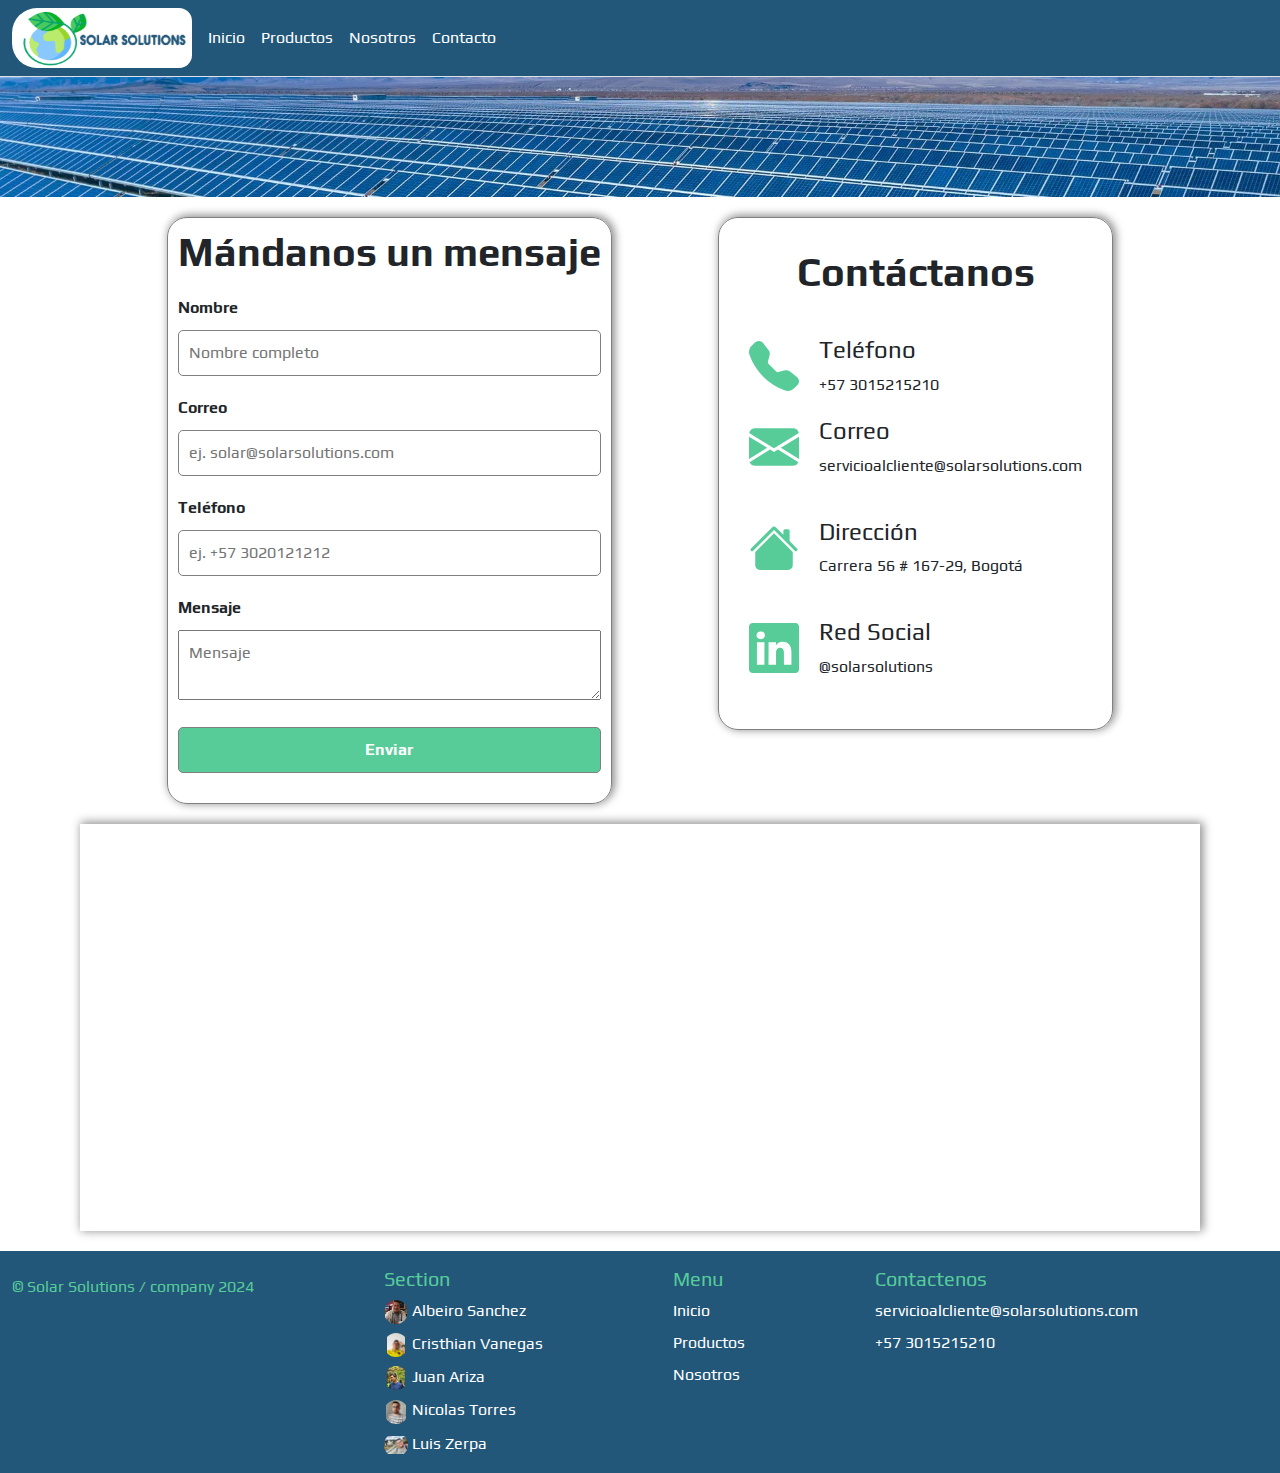
<file: contacto.html>
<!DOCTYPE html>
<html lang="es">
  <head>
    <meta charset="UTF-8" />
    <meta name="viewport" content="width=device-width, initial-scale=1.0" />
    <link rel="stylesheet" href="./CSS/styles-contacto.css" />
    <link rel="shortcut icon" href="./Imagenes/IcoSolar.png" type="#" />
    <link
      href="https://cdn.jsdelivr.net/npm/bootstrap@5.3.3/dist/css/bootstrap.min.css"
      rel="stylesheet"
      integrity="sha384-QWTKZyjpPEjISv5WaRU9OFeRpok6YctnYmDr5pNlyT2bRjXh0JMhjY6hW+ALEwIH"
      crossorigin="anonymous"
    />
    <link
      rel="stylesheet"
      href="https://cdnjs.cloudflare.com/ajax/libs/font-awesome/6.5.1/css/all.min.css"
    />
    <link rel="stylesheet" href="styles.css" />
    <link rel="preconnect" href="https://fonts.googleapis.com" />
    <link rel="preconnect" href="https://fonts.gstatic.com" crossorigin />
    <link
      href="https://fonts.googleapis.com/css2?family=Play:wght@400;700&display=swap"
      rel="stylesheet"
    />
    <title>Contáctanos</title>
  </head>
  <body>
    <header
      class="navbar navbar-expand-lg bg-body-primary border-bottom border-body sticky-top pe-2"
    >
      <nav class="container-fluid">
        <img
          class="tamañoLogoNav"
          src="./Imagenes/logoSolarSolutionsNav.png"
          alt="logo_solar"
        />
        <button
          class="navbar-toggler border-white pt-0"
          type="button"
          data-bs-toggle="collapse"
          data-bs-target="#navbarNav"
          aria-controls="navbarNav"
          aria-expanded="false"
          aria-label="Toggle navigation"
        >
          <svg
            xmlns="http://www.w3.org/2000/svg"
            width="19"
            height=""
            fill="currentColor"
            class="bi bi-list text-white"
            viewBox="0 0 16 16"
          >
            <path
              fill-rule="evenodd"
              d="M2.5 12a.5.5 0 0 1 .5-.5h10a.5.5 0 0 1 0 1H3a.5.5 0 0 1-.5-.5m0-4a.5.5 0 0 1 .5-.5h10a.5.5 0 0 1 0 1H3a.5.5 0 0 1-.5-.5m0-4a.5.5 0 0 1 .5-.5h10a.5.5 0 0 1 0 1H3a.5.5 0 0 1-.5-.5"
            />
          </svg>
        </button>
        <nav class="collapse navbar-collapse ps-2" id="navbarNav">
          <ul class="navbar-nav">
            <li class="nav-item">
              <a
                class="text-white nav-link link-body-emphasis link-offset-2 link-underline-opacity-25 link-underline-opacity-75-hover"
                aria-current="page"
                href="./index.html"
                target="_blank"
                >Inicio</a
              >
            </li>
            <li class="nav-item">
              <a
                class="text-white nav-link link-body-emphasis link-offset-2 link-underline-opacity-25 link-underline-opacity-75-hover"
                href="./productos.html"
                target="_blank"
                >Productos</a
              >
            </li>
            <li class="nav-item">
              <a
                class="text-white nav-link link-body-emphasis link-offset-2 link-underline-opacity-25 link-underline-opacity-75-hover"
                href="./Nosotros.html"
                target="_blank"
                >Nosotros</a
              >
            </li>
            <li class="nav-item">
              <a
                class="text-white nav-link link-body-emphasis link-offset-2 link-underline-opacity-25 link-underline-opacity-75-hover"
                href="./contacto.html"
                >Contacto</a
              >
            </li>
          </ul>
        </nav>
      </nav>
    </header>
    <main>
      <!-------------------------- MENSAJE ------------------------------>
      <noscript>
        Por favor utiliza un navegador que tenga 'JavaScript' activo y
        funcional.
      </noscript>
      <div class="banner-imag">
        <img
          src="./Imagenes_Nosotros-Contactos/imagen-contacto.jpeg"
          alt=" paneles solares"
        />
      </div>
      <div class="container-info">
        <form action="contacto" class="contacto" id="formulario-contacto">
          <h1 class="titulos">Mándanos un mensaje</h1>
          <label id="name">Nombre</label>
          <div class="input">
            <input
              type="text"
              id="nombre"
              placeholder="Nombre completo"
              required
            />
          </div>
          <label id="correo">Correo</label>
          <div class="input">
            <input
              type="email"
              id="email"
              placeholder="ej. solar@solarsolutions.com"
              required
            />
          </div>
          <label id="telefono">Teléfono</label>
          <div class="input">
            <input
              type="tel"
              id="telephone"
              placeholder="ej. +57 3020121212"
              pattern="^[0-9]{10}$"
              minlength="7"
              maxlength="10"
              required
            />
          </div>
          <label id="mensaje">Mensaje</label>
          <div class="container-textarea">
            <textarea
              id="mensaje-text"
              class="message"
              placeholder="Mensaje"
            ></textarea>
          </div>
          <input
            type="submit"
            class="boton"
            id="enviarMensaje"
            value="Enviar"
          />
        </form>
        <!-----------------------------CONTACTANOS-------------------------------->
        <section class="container-contactanos">
          <div class="container-datos">
            <h1 class="titulos">Contáctanos</h1>
            <div class="icon-box">
              <div class="icon">
                <svg
                  xmlns="http://www.w3.org/2000/svg"
                  width="50"
                  height="60"
                  fill="currentColor"
                  class="bi bi-telephone-fill"
                  viewBox="0 0 16 16"
                >
                  <path
                    fill-rule="evenodd"
                    d="M1.885.511a1.745 1.745 0 0 1 2.61.163L6.29 2.98c.329.423.445.974.315 1.494l-.547 2.19a.68.68 0 0 0 .178.643l2.457 2.457a.68.68 0 0 0 .644.178l2.189-.547a1.75 1.75 0 0 1 1.494.315l2.306 1.794c.829.645.905 1.87.163 2.611l-1.034 1.034c-.74.74-1.846 1.065-2.877.702a18.6 18.6 0 0 1-7.01-4.42 18.6 18.6 0 0 1-4.42-7.009c-.362-1.03-.037-2.137.703-2.877z"
                  />
                </svg>
              </div>
              <div class="container-data telefono">
                <h4 class="title">Teléfono</h4>
                <div class="datos">
                  +57 3015215210
                  <br />
                </div>
              </div>
            </div>
            <div class="icon-box">
              <div class="icon">
                <svg
                  xmlns="http://www.w3.org/2000/svg"
                  width="50"
                  height="60"
                  fill="currentColor"
                  class="bi bi-envelope-fill"
                  viewBox="0 0 16 16"
                >
                  <path
                    d="M.05 3.555A2 2 0 0 1 2 2h12a2 2 0 0 1 1.95 1.555L8 8.414zM0 4.697v7.104l5.803-3.558zM6.761 8.83l-6.57 4.027A2 2 0 0 0 2 14h12a2 2 0 0 0 1.808-1.144l-6.57-4.027L8 9.586zm3.436-.586L16 11.801V4.697z"
                  />
                </svg>
              </div>
              <div class="container-data email">
                <h4 class="title">Correo</h4>
                <div class="datos">
                  servicioalcliente@solarsolutions.com
                  <br />
                </div>
              </div>
            </div>
          </div>
          <section class="direction">
            <div class="icon-box">
              <div class="icon">
                <svg
                  xmlns="http://www.w3.org/2000/svg"
                  width="50"
                  height="60"
                  fill="currentColor"
                  class="bi bi-house-fill"
                  viewBox="0 0 16 16"
                >
                  <path
                    d="M8.707 1.5a1 1 0 0 0-1.414 0L.646 8.146a.5.5 0 0 0 .708.708L8 2.207l6.646 6.647a.5.5 0 0 0 .708-.708L13 5.793V2.5a.5.5 0 0 0-.5-.5h-1a.5.5 0 0 0-.5.5v1.293z"
                  />
                  <path
                    d="m8 3.293 6 6V13.5a1.5 1.5 0 0 1-1.5 1.5h-9A1.5 1.5 0 0 1 2 13.5V9.293z"
                  />
                </svg>
              </div>
              <div class="container-data direction">
                <h4 class="title">Dirección</h4>
                <div class="datos">Carrera 56 # 167-29, Bogotá</div>
              </div>
            </div>
            <div class="icon-box">
              <div class="icon">
                <svg
                  xmlns="http://www.w3.org/2000/svg"
                  width="50"
                  height="60"
                  fill="currentColor"
                  class="bi bi-linkedin"
                  viewBox="0 0 16 16"
                >
                  <path
                    d="M0 1.146C0 .513.526 0 1.175 0h13.65C15.474 0 16 .513 16 1.146v13.708c0 .633-.526 1.146-1.175 1.146H1.175C.526 16 0 15.487 0 14.854zm4.943 12.248V6.169H2.542v7.225zm-1.2-8.212c.837 0 1.358-.554 1.358-1.248-.015-.709-.52-1.248-1.342-1.248S2.4 3.226 2.4 3.934c0 .694.521 1.248 1.327 1.248zm4.908 8.212V9.359c0-.216.016-.432.08-.586.173-.431.568-.878 1.232-.878.869 0 1.216.662 1.216 1.634v3.865h2.401V9.25c0-2.22-1.184-3.252-2.764-3.252-1.274 0-1.845.7-2.165 1.193v.025h-.016l.016-.025V6.169h-2.4c.03.678 0 7.225 0 7.225z"
                  />
                </svg>
              </div>
              <div class="container-data linkedin">
                <h4 class="title">Red Social</h4>
                <div class="datos">@solarsolutions</div>
              </div>
            </div>
          </section>
        </section>
      </div>
      <!----------------------------MAPA-------------------------------->
      <section class="iframe">
        <iframe
          src="https://www.google.com/maps/embed?pb=!1m18!1m12!1m3!1d3976.122683069808!2d-74.05404092432363!3d4.748719341237961!2m3!1f0!2f0!3f0!3m2!1i1024!2i768!4f13.1!3m3!1m2!1s0x8e3f859f08e4b353%3A0x7e2fa8eed48914e2!2sPaneles%20Solares!5e0!3m2!1ses!2sco!4v1712598926255!5m2!1ses!2sco"
          width="100%"
          height="200"
          style="border: 0"
          allowfullscreen=""
          loading="lazy"
          referrerpolicy="no-referrer-when-downgrade"
        ></iframe>
      </section>
    </main>
    <footer class="container-fluid">
      <div class="col mb-2 mt-4 logo-footer">
        <p class="text-body-light">© Solar Solutions / company 2024</p>
      </div>
      <div class="col mb-2 mt-3 github-img">
        <h5>Section</h5>
        <ul class="nav flex-column">
          <li class="nav-item mb-2">
            <a
              href="https://github.com/asanchez8801"
              class="nav-link p-0 text-white link-body-emphasis link-offset-2 link-underline-opacity-25 link-underline-opacity-75-hover"
              target="_blank"
              ><img
                class="rounded-circle me-1"
                width="24"
                height="24"
                src="./Imagenes_Nosotros-Contactos/Albeiro.jpeg"
              />Albeiro Sanchez</a
            >
          </li>
          <li class="nav-item mb-2">
            <a
              href="https://github.com/Cris02Vanegas"
              class="nav-link p-0 text-white link-body-emphasis link-offset-2 link-underline-opacity-25 link-underline-opacity-75-hover"
              target="_blank"
              ><img
                class="rounded-circle me-1"
                width="24"
                height="24"
                src="./Imagenes_Nosotros-Contactos/Cristhian.jpeg"
              />Cristhian Vanegas</a
            >
          </li>
          <li class="nav-item mb-2">
            <a
              href="https://github.com/JuanArz2"
              class="nav-link p-0 text-white link-body-emphasis link-offset-2 link-underline-opacity-25 link-underline-opacity-75-hover"
              target="_blank"
              ><img
                class="rounded-circle me-1"
                width="24"
                height="24"
                src="./Imagenes_Nosotros-Contactos/Juan.jpeg"
              />Juan Ariza</a
            >
          </li>
          <li class="nav-item mb-2">
            <a
              href="https://github.com/Nicolast18"
              class="nav-link p-0 text-white link-body-emphasis link-offset-2 link-underline-opacity-25 link-underline-opacity-75-hover"
              target="_blank"
              ><img
                class="rounded-circle me-1"
                width="24"
                height="24"
                src="./Imagenes_Nosotros-Contactos/Nicolas.jpeg"
              />Nicolas Torres</a
            >
          </li>
          <li class="nav-item mb-2">
            <a
              href="https://github.com/luiszerpa"
              class="nav-link p-0 text-white link-body-emphasis link-offset-2 link-underline-opacity-25 link-underline-opacity-75-hover"
              target="_blank"
              ><img
                class="rounded-circle me-1"
                width="24"
                height="24"
                src="./Imagenes_Nosotros-Contactos/Luis.jpeg"
              />Luis Zerpa</a
            >
          </li>
        </ul>
      </div>
      <div class="col mb-2 mt-3">
        <h5>Menu</h5>
        <ul class="nav flex-column">
          <li class="nav-item mb-2">
            <a
              href="./index.html"
              class="nav-link p-0 text-white link-body-emphasis link-offset-2 link-underline-opacity-25 link-underline-opacity-75-hover"
              >Inicio</a
            >
          </li>
          <li class="nav-item mb-2">
            <a
              href="./productos.html"
              class="nav-link p-0 text-white link-body-emphasis link-offset-2 link-underline-opacity-25 link-underline-opacity-75-hover"
              >Productos</a
            >
          </li>
          <li class="nav-item mb-2">
            <a
              href="./nosotros.html"
              class="nav-link p-0 text-white link-body-emphasis link-offset-2 link-underline-opacity-25 link-underline-opacity-75-hover"
              >Nosotros</a
            >
          </li>
        </ul>
      </div>
      <div class="col mb-2 mt-3">
        <h5>Contactenos</h5>
        <ul class="nav flex-column">
          <li class="nav-item mb-2">
            <span class="text-white">servicioalcliente@solarsolutions.com</span>
          </li>
          <li class="nav-item mb-2">
            <span class="text-white">+57 3015215210</span>
          </li>
        </ul>
      </div>
    </footer>
    <script
      src="https://cdn.jsdelivr.net/npm/bootstrap@5.3.3/dist/js/bootstrap.bundle.min.js"
      integrity="sha384-YvpcrYf0tY3lHB60NNkmXc5s9fDVZLESaAA55NDzOxhy9GkcIdslK1eN7N6jIeHz"
      crossorigin="anonymous"
    ></script>
    <script src="./JS/contacto.js"></script>
  </body>
</html>
</file>
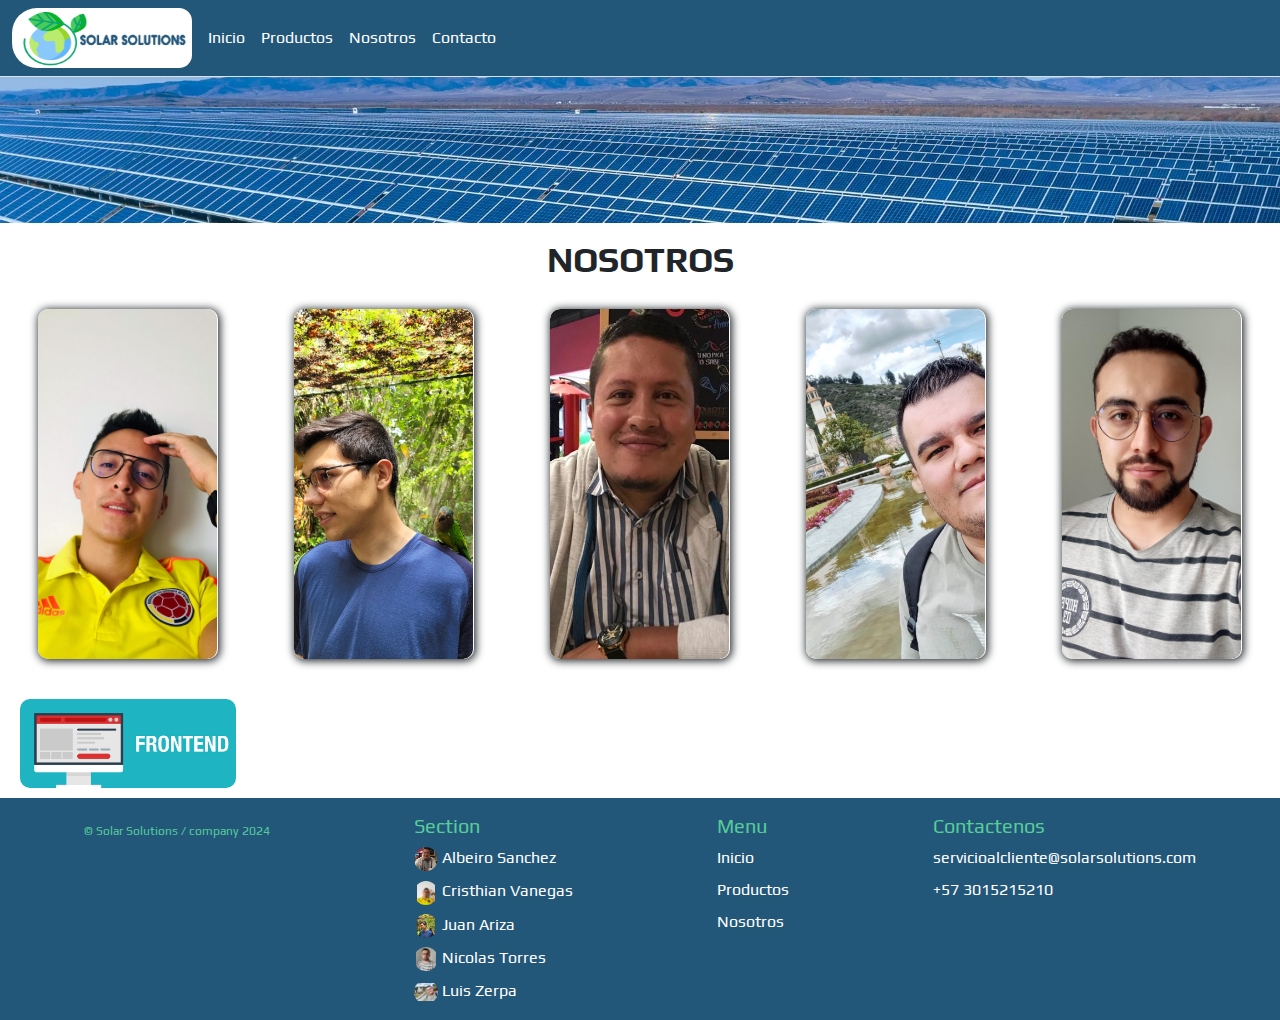
<file: Nosotros.html>
<!DOCTYPE html>
<html lang="es">
  <head>
    <meta charset="UTF-8" />
    <meta name="viewport" content="width=device-width, initial-scale=1.0" />
    <link rel="stylesheet" href="./CSS/style-nosotros.css" />
    <link rel="shortcut icon" href="./Imagenes/IcoSolar.png" type="#" />
    <link
      href="https://cdn.jsdelivr.net/npm/bootstrap@5.3.3/dist/css/bootstrap.min.css"
      rel="stylesheet"
      integrity="sha384-QWTKZyjpPEjISv5WaRU9OFeRpok6YctnYmDr5pNlyT2bRjXh0JMhjY6hW+ALEwIH"
      crossorigin="anonymous"
    />
    <link
      rel="stylesheet"
      href="https://cdnjs.cloudflare.com/ajax/libs/font-awesome/6.5.1/css/all.min.css"
    />
    <link rel="preconnect" href="https://fonts.googleapis.com" />
    <link rel="preconnect" href="https://fonts.gstatic.com" crossorigin />
    <link
      href="https://fonts.googleapis.com/css2?family=Play:wght@400;700&display=swap"
      rel="stylesheet"
    />
    <title>Nosotros</title>
  </head>
  <body>
    <header
      class="navbar navbar-expand-lg bg-body-primary border-bottom border-body sticky-top pe-2"
    >
      <nav class="container-fluid">
        <img
          class="tamañoLogoNav"
          src="./Imagenes/logoSolarSolutionsNav.png"
          alt="logo_solar"
        />
        <button
          class="navbar-toggler border-white pt-0"
          type="button"
          data-bs-toggle="collapse"
          data-bs-target="#navbarNav"
          aria-controls="navbarNav"
          aria-expanded="false"
          aria-label="Toggle navigation"
        >
          <svg
            xmlns="http://www.w3.org/2000/svg"
            width="19"
            height=""
            fill="currentColor"
            class="bi bi-list text-white"
            viewBox="0 0 16 16"
          >
            <path
              fill-rule="evenodd"
              d="M2.5 12a.5.5 0 0 1 .5-.5h10a.5.5 0 0 1 0 1H3a.5.5 0 0 1-.5-.5m0-4a.5.5 0 0 1 .5-.5h10a.5.5 0 0 1 0 1H3a.5.5 0 0 1-.5-.5m0-4a.5.5 0 0 1 .5-.5h10a.5.5 0 0 1 0 1H3a.5.5 0 0 1-.5-.5"
            />
          </svg>
        </button>
        <nav class="collapse navbar-collapse ps-2" id="navbarNav">
          <ul class="navbar-nav">
            <li class="nav-item">
              <a
                class="text-white nav-link link-body-emphasis link-offset-2 link-underline-opacity-25 link-underline-opacity-75-hover"
                aria-current="page"
                href="./index.html"
                >Inicio</a
              >
            </li>
            <li class="nav-item">
              <a
                class="text-white nav-link link-body-emphasis link-offset-2 link-underline-opacity-25 link-underline-opacity-75-hover"
                href="./productos.html"
                >Productos</a
              >
            </li>
            <li class="nav-item">
              <a
                class="text-white nav-link link-body-emphasis link-offset-2 link-underline-opacity-25 link-underline-opacity-75-hover"
                href="./Nosotros.html"
                >Nosotros</a
              >
            </li>
            <li class="nav-item">
              <a
                class="text-white nav-link link-body-emphasis link-offset-2 link-underline-opacity-25 link-underline-opacity-75-hover"
                href="./contacto.html"
                >Contacto</a
              >
            </li>
          </ul>
        </nav>
      </nav>
    </header>
    <main>
      <noscript>
        Por favor utiliza un navegador que tenga 'JavaScript' activo y
        funcional.
      </noscript>
      <div class="banner-imag">
        <img
          src="./Imagenes_Nosotros-Contactos/imagen-contacto.jpeg"
          alt="paneles solares"
        />
      </div>
      <h1 class="title mt-3">NOSOTROS</h1>
      <section class="equipo">
        <div class="caja box1">
          <div class="container-foto">
            <img
              src="./Imagenes_Nosotros-Contactos/Cristhian.jpeg"
              class="picture cristhian"
              alt="Foto Cristhian"
            />
          </div>
          <div class="card-body">
            <h5 class="card-title">Cristhian Vanegas</h5>
            <p class="card-text">
              Ingeniero Electrónico <br />30 años <br />Bogotá
            </p>
            <a
              class="github"
              href="https://github.com/Cris02Vanegas"
              target="_blank"
            >
              <svg
                xmlns="http://www.w3.org/2000/svg"
                width="30"
                height="30"
                fill="currentColor"
                class="bi bi-github"
                viewBox="0 0 16 16"
              >
                <path
                  d="M8 0C3.58 0 0 3.58 0 8c0 3.54 2.29 6.53 5.47 7.59.4.07.55-.17.55-.38 0-.19-.01-.82-.01-1.49-2.01.37-2.53-.49-2.69-.94-.09-.23-.48-.94-.82-1.13-.28-.15-.68-.52-.01-.53.63-.01 1.08.58 1.23.82.72 1.21 1.87.87 2.33.66.07-.52.28-.87.51-1.07-1.78-.2-3.64-.89-3.64-3.95 0-.87.31-1.59.82-2.15-.08-.2-.36-1.02.08-2.12 0 0 .67-.21 2.2.82.64-.18 1.32-.27 2-.27s1.36.09 2 .27c1.53-1.04 2.2-.82 2.2-.82.44 1.1.16 1.92.08 2.12.51.56.82 1.27.82 2.15 0 3.07-1.87 3.75-3.65 3.95.29.25.54.73.54 1.48 0 1.07-.01 1.93-.01 2.2 0 .21.15.46.55.38A8.01 8.01 0 0 0 16 8c0-4.42-3.58-8-8-8"
                />
              </svg>
            </a>
          </div>
        </div>
        <div class="caja box2">
          <div class="container-foto">
            <img
              src="./Imagenes_Nosotros-Contactos/Juan.jpeg"
              class="picture juan"
              alt="Foto Juan"
            />
          </div>
          <div class="card-body">
            <h5 class="card-title">Juan M Ariza</h5>
            <p class="card-text">
              Cocinero-Pastelero <br />24 años <br />Bogotá
            </p>
            <a
              class="github"
              href="https://github.com/JuanArz2"
              target="_blank"
            >
              <svg
                xmlns="http://www.w3.org/2000/svg"
                width="30"
                height="30"
                fill="currentColor"
                class="bi bi-github"
                viewBox="0 0 16 16"
              >
                <path
                  d="M8 0C3.58 0 0 3.58 0 8c0 3.54 2.29 6.53 5.47 7.59.4.07.55-.17.55-.38 0-.19-.01-.82-.01-1.49-2.01.37-2.53-.49-2.69-.94-.09-.23-.48-.94-.82-1.13-.28-.15-.68-.52-.01-.53.63-.01 1.08.58 1.23.82.72 1.21 1.87.87 2.33.66.07-.52.28-.87.51-1.07-1.78-.2-3.64-.89-3.64-3.95 0-.87.31-1.59.82-2.15-.08-.2-.36-1.02.08-2.12 0 0 .67-.21 2.2.82.64-.18 1.32-.27 2-.27s1.36.09 2 .27c1.53-1.04 2.2-.82 2.2-.82.44 1.1.16 1.92.08 2.12.51.56.82 1.27.82 2.15 0 3.07-1.87 3.75-3.65 3.95.29.25.54.73.54 1.48 0 1.07-.01 1.93-.01 2.2 0 .21.15.46.55.38A8.01 8.01 0 0 0 16 8c0-4.42-3.58-8-8-8"
                />
              </svg>
            </a>
          </div>
        </div>
        <div class="caja box3">
          <div class="container-foto">
            <img
              src="./Imagenes_Nosotros-Contactos/Albeiro.jpeg"
              class="picture albeiro"
              alt="Foto Albeiro"
            />
          </div>
          <div class="card-body">
            <h5 class="card-title">Albeiro Sánchez</h5>
            <p class="card-text">
              Ingeniero de Sistemas <br />36 años <br />Bogotá
            </p>
            <a
              class="github"
              href="https://github.com/asanchez8801"
              target="_blank"
            >
              <svg
                xmlns="http://www.w3.org/2000/svg"
                width="30"
                height="30"
                fill="currentColor"
                class="bi bi-github"
                viewBox="0 0 16 16"
              >
                <path
                  d="M8 0C3.58 0 0 3.58 0 8c0 3.54 2.29 6.53 5.47 7.59.4.07.55-.17.55-.38 0-.19-.01-.82-.01-1.49-2.01.37-2.53-.49-2.69-.94-.09-.23-.48-.94-.82-1.13-.28-.15-.68-.52-.01-.53.63-.01 1.08.58 1.23.82.72 1.21 1.87.87 2.33.66.07-.52.28-.87.51-1.07-1.78-.2-3.64-.89-3.64-3.95 0-.87.31-1.59.82-2.15-.08-.2-.36-1.02.08-2.12 0 0 .67-.21 2.2.82.64-.18 1.32-.27 2-.27s1.36.09 2 .27c1.53-1.04 2.2-.82 2.2-.82.44 1.1.16 1.92.08 2.12.51.56.82 1.27.82 2.15 0 3.07-1.87 3.75-3.65 3.95.29.25.54.73.54 1.48 0 1.07-.01 1.93-.01 2.2 0 .21.15.46.55.38A8.01 8.01 0 0 0 16 8c0-4.42-3.58-8-8-8"
                />
              </svg>
            </a>
          </div>
        </div>
        <div class="caja box4">
          <div class="container-foto">
            <img
              src="./Imagenes_Nosotros-Contactos/Luis.jpeg"
              class="picture luis"
              alt="Foto Luis"
            />
          </div>
          <div class="card-body">
            <h5 class="card-title">Luis Zerpa</h5>
            <p class="card-text">
              Marketing Digital <br />34 años <br />Bogotá
            </p>
            <a
              class="github"
              href="https://github.com/luiszerpa"
              target="_blank"
            >
              <svg
                xmlns="http://www.w3.org/2000/svg"
                width="30"
                height="30"
                fill="currentColor"
                class="bi bi-github"
                viewBox="0 0 16 16"
              >
                <path
                  d="M8 0C3.58 0 0 3.58 0 8c0 3.54 2.29 6.53 5.47 7.59.4.07.55-.17.55-.38 0-.19-.01-.82-.01-1.49-2.01.37-2.53-.49-2.69-.94-.09-.23-.48-.94-.82-1.13-.28-.15-.68-.52-.01-.53.63-.01 1.08.58 1.23.82.72 1.21 1.87.87 2.33.66.07-.52.28-.87.51-1.07-1.78-.2-3.64-.89-3.64-3.95 0-.87.31-1.59.82-2.15-.08-.2-.36-1.02.08-2.12 0 0 .67-.21 2.2.82.64-.18 1.32-.27 2-.27s1.36.09 2 .27c1.53-1.04 2.2-.82 2.2-.82.44 1.1.16 1.92.08 2.12.51.56.82 1.27.82 2.15 0 3.07-1.87 3.75-3.65 3.95.29.25.54.73.54 1.48 0 1.07-.01 1.93-.01 2.2 0 .21.15.46.55.38A8.01 8.01 0 0 0 16 8c0-4.42-3.58-8-8-8"
                />
              </svg>
            </a>
          </div>
        </div>
        <div class="caja box5">
          <div class="container-foto">
            <img
              src="./Imagenes_Nosotros-Contactos/Nicolas.jpeg"
              class="picture nicolas"
              alt="Foto Nicolas"
            />
          </div>
          <div class="card-body">
            <h5 class="card-title">Nicolas Torres</h5>
            <p class="card-text">Contador <br />25 años <br />Bogotá</p>
            <a
              class="github"
              href="https://github.com/Nicolast18"
              target="_blank"
            >
              <svg
                xmlns="http://www.w3.org/2000/svg"
                width="30"
                height="30"
                fill="currentColor"
                class="bi bi-github"
                viewBox="0 0 16 16"
              >
                <path
                  d="M8 0C3.58 0 0 3.58 0 8c0 3.54 2.29 6.53 5.47 7.59.4.07.55-.17.55-.38 0-.19-.01-.82-.01-1.49-2.01.37-2.53-.49-2.69-.94-.09-.23-.48-.94-.82-1.13-.28-.15-.68-.52-.01-.53.63-.01 1.08.58 1.23.82.72 1.21 1.87.87 2.33.66.07-.52.28-.87.51-1.07-1.78-.2-3.64-.89-3.64-3.95 0-.87.31-1.59.82-2.15-.08-.2-.36-1.02.08-2.12 0 0 .67-.21 2.2.82.64-.18 1.32-.27 2-.27s1.36.09 2 .27c1.53-1.04 2.2-.82 2.2-.82.44 1.1.16 1.92.08 2.12.51.56.82 1.27.82 2.15 0 3.07-1.87 3.75-3.65 3.95.29.25.54.73.54 1.48 0 1.07-.01 1.93-.01 2.2 0 .21.15.46.55.38A8.01 8.01 0 0 0 16 8c0-4.42-3.58-8-8-8"
                />
              </svg>
            </a>
          </div>
        </div>
        <div class="caja-front box6">
          <img
            src="./Imagenes_Nosotros-Contactos/Frontend.png"
            class="frontend"
            alt="frontend"
          />
        </div>
      </section>
    </main>
    <footer class="container-fluid">
      <div class="col mb-2 mt-4 logo-footer">
        <p class="text-body-light">© Solar Solutions / company 2024</p>
      </div>
      <div class="col mb-2 mt-3 github-img">
        <h5>Section</h5>
        <ul class="nav flex-column">
          <li class="nav-item mb-2">
            <a
              href="https://github.com/asanchez8801"
              class="nav-link p-0 text-white link-body-emphasis link-offset-2 link-underline-opacity-25 link-underline-opacity-75-hover"
              target="_blank"
              ><img
                class="rounded-circle me-1"
                width="24"
                height="24"
                src="./Imagenes_Nosotros-Contactos/Albeiro.jpeg"
              />Albeiro Sanchez</a
            >
          </li>
          <li class="nav-item mb-2">
            <a
              href="https://github.com/Cris02Vanegas"
              class="nav-link p-0 text-white link-body-emphasis link-offset-2 link-underline-opacity-25 link-underline-opacity-75-hover"
              target="_blank"
              ><img
                class="rounded-circle me-1"
                width="24"
                height="24"
                src="./Imagenes_Nosotros-Contactos/Cristhian.jpeg"
              />Cristhian Vanegas</a
            >
          </li>
          <li class="nav-item mb-2">
            <a
              href="https://github.com/JuanArz2"
              class="nav-link p-0 text-white link-body-emphasis link-offset-2 link-underline-opacity-25 link-underline-opacity-75-hover"
              target="_blank"
              ><img
                class="rounded-circle me-1"
                width="24"
                height="24"
                src="./Imagenes_Nosotros-Contactos/Juan.jpeg"
              />Juan Ariza</a
            >
          </li>
          <li class="nav-item mb-2">
            <a
              href="https://github.com/Nicolast18"
              class="nav-link p-0 text-white link-body-emphasis link-offset-2 link-underline-opacity-25 link-underline-opacity-75-hover"
              target="_blank"
              ><img
                class="rounded-circle me-1"
                width="24"
                height="24"
                src="./Imagenes_Nosotros-Contactos/Nicolas.jpeg"
              />Nicolas Torres</a
            >
          </li>
          <li class="nav-item mb-2">
            <a
              href="https://github.com/luiszerpa"
              class="nav-link p-0 text-white link-body-emphasis link-offset-2 link-underline-opacity-25 link-underline-opacity-75-hover"
              target="_blank"
              ><img
                class="rounded-circle me-1"
                width="24"
                height="24"
                src="./Imagenes_Nosotros-Contactos/Luis.jpeg"
              />Luis Zerpa</a
            >
          </li>
        </ul>
      </div>
      <div class="col mb-2 mt-3">
        <h5>Menu</h5>
        <ul class="nav flex-column">
          <li class="nav-item mb-2">
            <a
              href="./index.html"
              class="nav-link p-0 text-white link-body-emphasis link-offset-2 link-underline-opacity-25 link-underline-opacity-75-hover"
              >Inicio</a
            >
          </li>
          <li class="nav-item mb-2">
            <a
              href="./productos.html"
              class="nav-link p-0 text-white link-body-emphasis link-offset-2 link-underline-opacity-25 link-underline-opacity-75-hover"
              >Productos</a
            >
          </li>
          <li class="nav-item mb-2">
            <a
              href="./nosotros.html"
              class="nav-link p-0 text-white link-body-emphasis link-offset-2 link-underline-opacity-25 link-underline-opacity-75-hover"
              >Nosotros</a
            >
          </li>
        </ul>
      </div>
      <div class="col mb-2 mt-3">
        <h5>Contactenos</h5>
        <ul class="nav flex-column">
          <li class="nav-item mb-2">
            <span class="text-white correo"
              >servicioalcliente@solarsolutions.com</span
            >
          </li>
          <li class="nav-item mb-2">
            <span class="text-white">+57 3015215210</span>
          </li>
        </ul>
      </div>
    </footer>
    <script
      src="https://cdn.jsdelivr.net/npm/bootstrap@5.3.3/dist/js/bootstrap.bundle.min.js"
      integrity="sha384-YvpcrYf0tY3lHB60NNkmXc5s9fDVZLESaAA55NDzOxhy9GkcIdslK1eN7N6jIeHz"
      crossorigin="anonymous"
    ></script>
  </body>
</html>
</file>
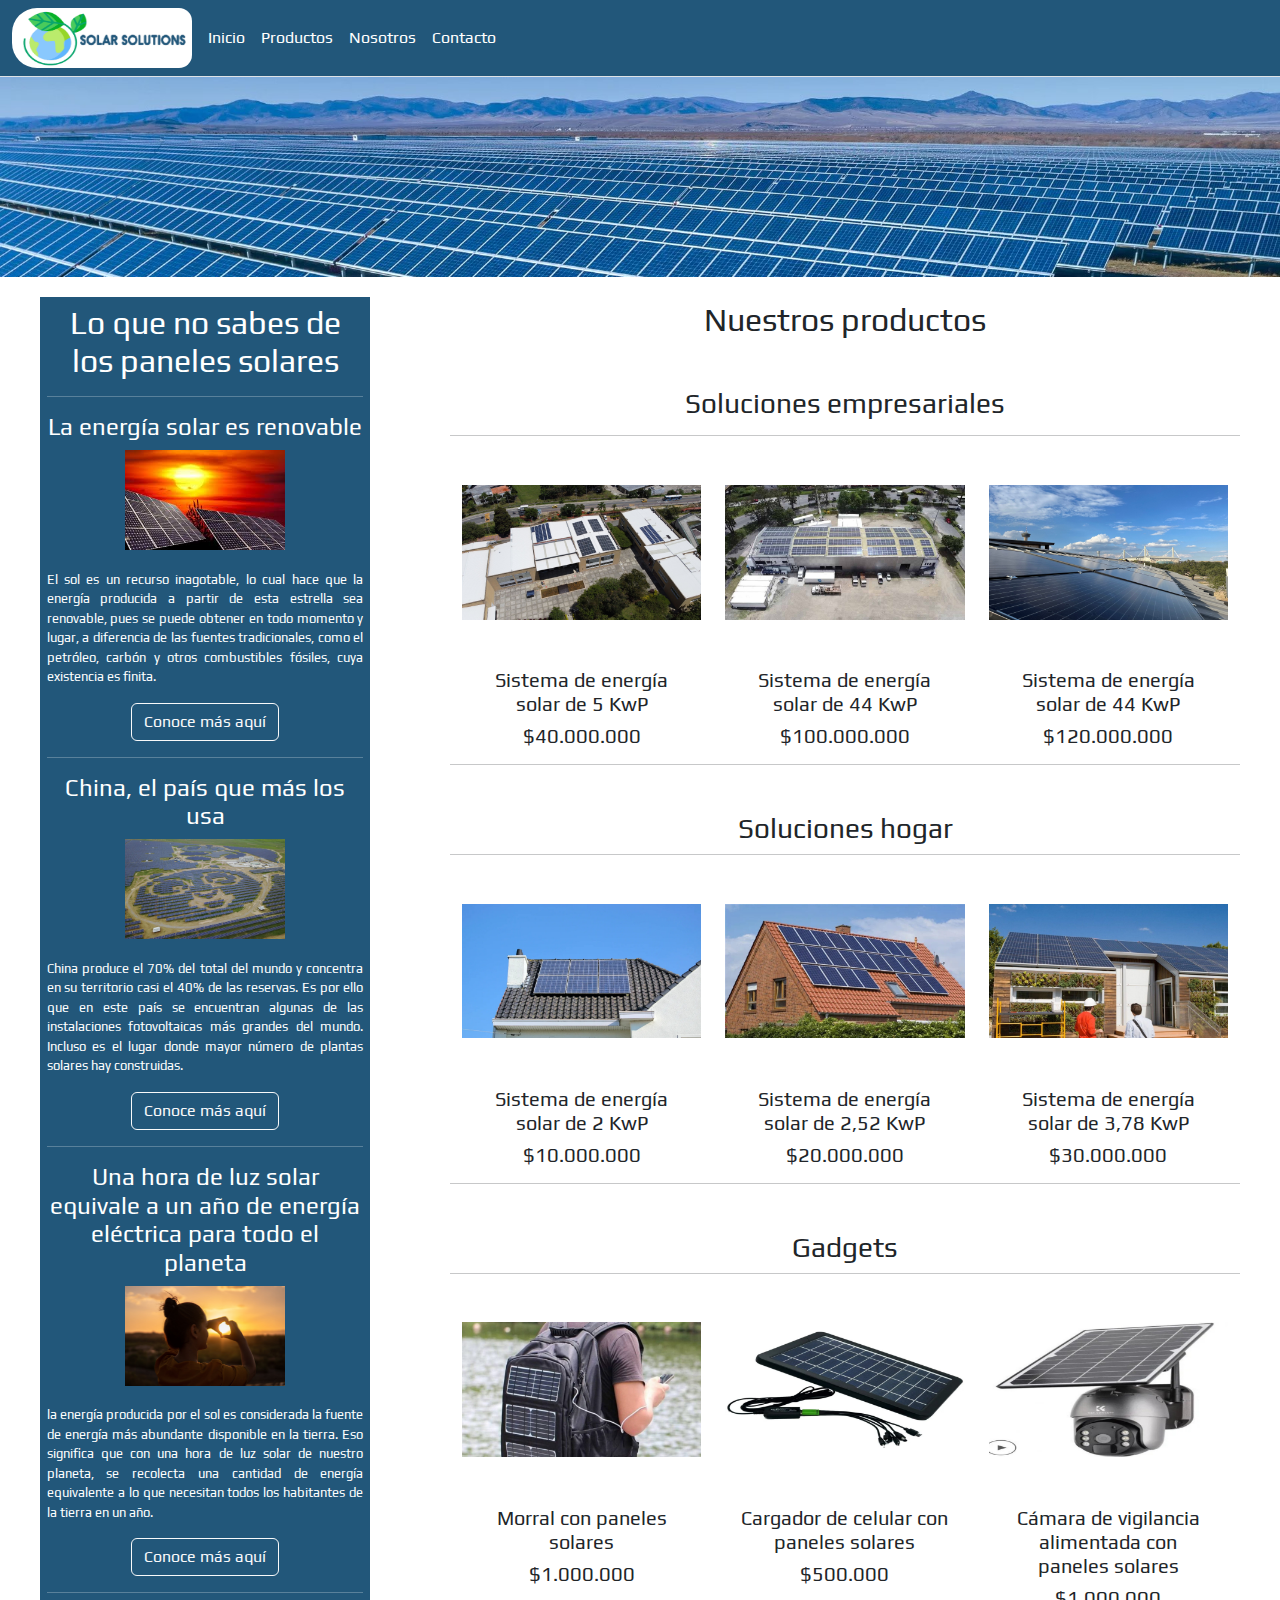
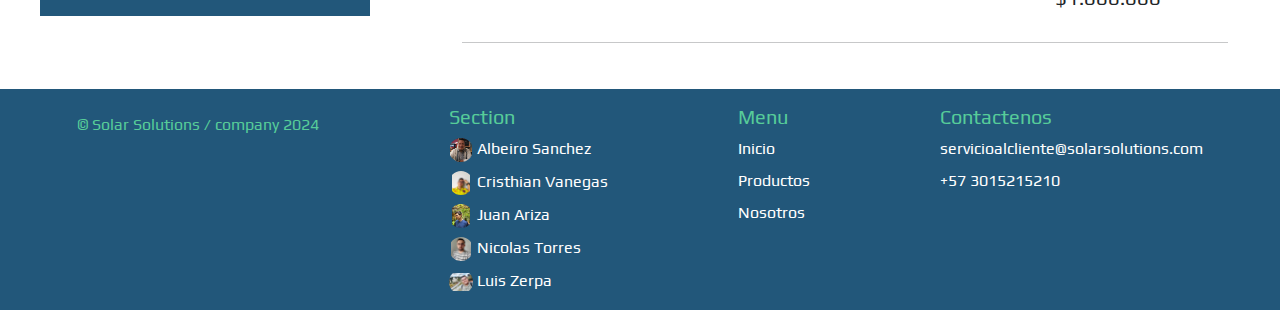
<file: productos.html>
<!DOCTYPE html>
<html lang="es">
  <head>
    <meta charset="UTF-8" />
    <meta name="viewport" content="width=device-width, initial-scale=1.0" />
    <meta http-equiv="X-UA-Compatible" content="ie=edge" />
    <link rel="shortcut icon" href="Imagenes/IcoSolar.png" type="#" />
    <link
      rel="stylesheet"
      href="	https://cdn.jsdelivr.net/npm/bootstrap@5.3.3/dist/css/bootstrap.min.css"
    />
    <link rel="stylesheet" href="estilos_productos_aside.css" />
    <link rel="preconnect" href="https://fonts.googleapis.com" />
    <link rel="preconnect" href="https://fonts.gstatic.com" crossorigin />
    <link
      href="https://fonts.googleapis.com/css2?family=Play:wght@400;700&display=swap"
      rel="stylesheet"
    />
    <title>Solar Solutions - Productos</title>
  </head>
  <body>
    <!-- -------------------------------------HEADER---------------------------------------------------------- -->
    <header
      class="navbar navbar-expand-lg bg-body-primary border-bottom border-body sticky-top pe-2"
    >
      <nav class="container-fluid">
          <img
            class="tamañoLogoNav"
            src="./Imagenes/logoSolarSolutionsNav.png"
            alt="logo_solar"
        />
        <button
          class="navbar-toggler border-white pt-0"
          type="button"
          data-bs-toggle="collapse"
          data-bs-target="#navbarNav"
          aria-controls="navbarNav"
          aria-expanded="false"
          aria-label="Toggle navigation"
        >
          <svg
          xmlns="http://www.w3.org/2000/svg"
          width="19"
          height=""
          fill="currentColor"
          class="bi bi-list text-white"
          viewBox="0 0 16 16"
        >
          <path
            fill-rule="evenodd"
            d="M2.5 12a.5.5 0 0 1 .5-.5h10a.5.5 0 0 1 0 1H3a.5.5 0 0 1-.5-.5m0-4a.5.5 0 0 1 .5-.5h10a.5.5 0 0 1 0 1H3a.5.5 0 0 1-.5-.     5m0-4a.5.5 0 0 1 .5-.5h10a.5.5 0 0 1 0 1H3a.5.5 0 0 1-.5-.5"
          />
        </svg>
        </button>
        <nav class="collapse navbar-collapse ps-2" id="navbarNav">
          <ul class="navbar-nav">
            <li class="nav-item">
              <a class="colorBlanco nav-link " aria-current="page" href="./index.html"
                >Inicio</a
              >
            </li>
            <li class="nav-item">
              <a class="colorBlanco nav-link" href="./productos.html">Productos</a>
            </li>
            <li class="nav-item">
              <a class="colorBlanco nav-link" href="./Nosotros.html">Nosotros</a>
            </li>
            <li class="nav-item">
              <a class="colorBlanco nav-link" href="./contacto.html">Contacto</a>
            </li>
          </ul>
        </nav>
      </nav>
    </header>
    <div class="banner-imag">
      <img
        src="./Imagenes_Nosotros-Contactos/imagen-contacto.jpeg"
        alt="Imagen Banner"
      />
    </div>
    <div class="containerMainAside">
    <!-- ---------------------------ASIDE ------------------------------------------------------------>
    <aside>
      <div class="contenedor_aside">
        <div class="caja1"><h2>Lo que no sabes de los paneles solares</h2>
            <hr>
                <h4>La energía solar es renovable</h4>
                <img src="Imagenes/sol.jpeg" alt="panel_1" class="imagenes_aside">
                <br>
                <br>
                <p class="parrafos">El sol es un recurso inagotable, lo cual hace que la energía producida a partir de esta estrella sea renovable, pues se puede obtener en todo momento y lugar, a diferencia de las fuentes tradicionales, como el petróleo, carbón y otros combustibles fósiles, cuya existencia es finita.</p>
                <a href="https://www.enelx.com/co/es/historias/12-datos-curiosos-que-no-conocias-de-la-energia-solar" target="blank">
                    <button type="button" class="btn btn-outline-light">Conoce más aquí</button>
                </a>
            <hr>
                <h4>China, el país que más los usa</h4>
                <img src="Imagenes/china.jpg" alt="panel_1" class="imagenes_aside">
                <br>
                <br>
                <p class="parrafos">China produce el 70% del total del mundo y concentra en su territorio casi el 40% de las reservas. Es por ello que en este país se encuentran algunas de las instalaciones fotovoltaicas más grandes del mundo. Incluso es el lugar donde mayor número de plantas solares hay construidas.</p>
                <a href=https://efeverde.com/china-y-el-pnud-inauguran-una-planta-de-energia-solar-con-forma-de-oso-panda/ target="_blank">
                    <button type="button" class="btn btn-outline-light">Conoce más aquí</button>
                </a>
            <hr>
                <h4>Una hora de luz solar equivale a un año de energía eléctrica para todo el planeta</h4>
                <img src="Imagenes/horaSolar.jpg" alt="panel_1" class="imagenes_aside">
                <br>
                <br>
                <p class="parrafos">la energía producida por el sol es considerada la fuente de energía más abundante disponible en la tierra. Eso significa que con una hora de luz solar de nuestro planeta, se recolecta una cantidad de energía equivalente a lo que necesitan todos los habitantes de la tierra en un año.</p>
                <a href=https://tronex-industrial.com/datos-curiosos-de-los-paneles-solares/ target="_blank">
                    <button type="button" class="btn btn-outline-light">Conoce más aquí</button>
                </a>
                <hr>
        </div>
    </div>
    </aside>
    <!-- --------------------------------------------MAIN ------------------------------------------------------->
    <main>
      <noscript>
        Por favor utiliza un navegador que tenga 'JavaScript' activo y
        funcional.
      </noscript>
         <div class="container text-center">
          <h2 class="h2 m-4" >Nuestros productos</h2>
              <!-- Productos de la categoría 1 -->
          <section class="row justify-content-center">
          <br>
          <br>
          <br>
            <h3 class="text-center mt-4">Soluciones empresariales</h3>
            <hr>
            <div class="col-xl-4 col-lg-4 col-md-8">
              <div class="card border-0">
                  <figure>
                      <img src="img-productos/empresa1.jpg" class="card-img-top" alt="Producto categoría 1">
                      <figcaption>
                            <br>
                            <p>Sistema Solar Interconectado
                            <p>Número de paneles: 15</p>
                            <p>Potencia paneles: 315 WP</p>
                            <p>Generación anual: 7.150 kWh</p>
                      </figcaption>
                  </figure>
                <div class="card-body">
                  <h5 class="card-title">Sistema de energía solar de 5 KwP</h5>
                  <h5 class="card-text">$40.000.000</h5>
                </div>
              </div>
            </div>
            <div class="col-xl-4 col-lg-4 col-md-8">
              <div class="card border-0">
                  <figure>
                      <img src="img-productos/empresa2.jpg" class="card-img-top" alt="Producto categoría 1">
                      <figcaption>
                        <br>
                        <p>Sistema Solar Interconectado
                        <p>Número de paneles: 110</p>
                        <p>Potencia paneles: 400 WP</p>
                        <p>Generación anual: 59.717 kWh</p>
                      </figcaption>
                  </figure>
                <div class="card-body">
                  <h5 class="card-title">Sistema de energía solar de 44 KwP</h5>
                  <h5 class="card-text">$100.000.000</h5> 
                </div>
              </div>
            </div>
            <div class="col-xl-4 col-lg-4 col-md-8">
              <div class="card border-0">
                  <figure>
                      <img src="img-productos/empresa3.jpg" class="card-img-top" alt="Producto categoría 1">
                      <figcaption>
                        <br>
                        <p>Sistema Solar Interconectado
                        <p>Número de paneles: 480</p>
                        <p>Potencia paneles: 400 WP</p>
                        <p>Generación anual: 260.582 kWh</p>
                      </figcaption>
                  </figure>
                <div class="card-body">
                  <h5 class="card-title">Sistema de energía solar de 44 KwP</h5>
                  <h5 class="card-text">$120.000.000</h5>
                </div>
              </div>
            </div>
          </section>
               <!-- Productos de la categoría 2 -->
          <section class="row justify-content-center text-center">
            <br>
            <hr>
            <h3 class="text-center mt-4">Soluciones hogar</h3>
            <hr>
            <div class="col-xl-4 col-lg-4 col-md-8">
              <div class="card border-0">
                  <figure>
                      <img src="img-productos/hogar1.jpg" class="card-img-top" alt="Producto categoría 1">
                      <figcaption>
                        <br>
                        <p>Sistema Solar Interconectado
                        <p>Número de paneles: 4</p>
                        <p>Potencia paneles: 84 WP</p>
                        <p>Generación anual: 1.906 kWh</p>
                      </figcaption>
                  </figure>
                <div class="card-body">
                  <h5 class="card-title">Sistema de energía solar de 2 KwP</h5>
                  <h5 class="card-text">$10.000.000</h5>
                </div>
              </div>
            </div>
            <div class="col-xl-4 col-lg-4 col-md-8">
              <div class="card border-0">
                  <figure>
                      <img src="img-productos/hogar2.jpg" class="card-img-top" alt="Producto categoría 1">
                      <figcaption>
                        <br>
                        <p>Sistema Solar Interconectado
                        <p>Número de paneles: 8</p>
                        <p>Potencia paneles: 168 WP</p>
                        <p>Generación anual: 3.812 kWh</p>
                      </figcaption>
                  </figure>
                <div class="card-body">
                  <h5 class="card-title">Sistema de energía solar de 2,52 KwP</h5>
                  <h5 class="card-text">$20.000.000</h5>
                </div>
              </div>
            </div>
            <div class="col-xl-4 col-lg-4 col-md-8">
              <div class="card border-0">
                  <figure>
                      <img src="img-productos/hogar3.jpg" class="card-img-top" alt="Producto categoría 1">
                      <figcaption>
                        <br>
                        <p>Sistema Solar Interconectado
                        <p>Número de paneles: 12</p>
                        <p>Potencia paneles: 252 WP</p>
                        <p>Generación anual: 5.718 kWh</p>
                      </figcaption>
                  </figure>
                <div class="card-body">
                  <h5 class="card-title">Sistema de energía solar de 3,78 KwP
                  </h5>
                  <h5 class="card-text">$30.000.000</h5>
                </div>
              </div>
            </div>
          </section>
             <!-- Productos de la categoría 3 -->
          <section class="row justify-content-center">
            <br>
            <hr>
            <h3 class="text-center mt-4">Gadgets</h3>
            <hr>
            <div class="col-xl-4 col-lg-4 col-md-8">
              <div class="card border-0">
                  <figure>
                      <img src="img-productos/gadget1.jpg" class="card-img-top" alt="Producto categoría 1">
                      <figcaption>
                        <br>
                        <p>Sistema Solar Interconectado
                        <p>Número de paneles: 2</p>
                        <p>Potencia paneles: 20 WP</p>
                        <p>Puerto carga : USB-TipoC</p>
                      </figcaption>
                  </figure>
                <div class="card-body">
                  <h5 class="card-title">Morral con paneles solares
                  </h5>
                  <h5 class="card-text">$1.000.000</h5>
                </div>
              </div>
            </div>
            <div class="col-xl-4 col-lg-4 col-md-8">
              <div class="card border-0">
                  <figure>
                      <img src="img-productos/gadget2.jpg" class="card-img-top" alt="Producto categoría 1">
                      <figcaption>
                        <br>
                        <p>Sistema Solar Interconectado
                        <p>Número de paneles: 1</p>
                        <p>Potencia paneles: 10 WP</p>
                        <p>Puerto carga : USB-TipoC</p>
                      </figcaption>
                  </figure>
                <div class="card-body">
                  <h5 class="card-title">Cargador de celular con paneles solares</h5>
                  <h5 class="card-text">$500.000</h5>
                </div>
              </div>
            </div>
            <div class="col-xl-4 col-lg-4 col-md-8">
              <div class="card border-0">
                  <figure>
                      <img src="img-productos/gadget3.jpg" class="card-img-top" alt="Producto categoría 1">
                      <figcaption>
                        <br>
                        <p>Sistema Solar Interconectado
                        <p>Número de paneles: 3</p>
                        <p>Potencia paneles: 30 WP</p>
                      </figcaption>
                  </figure>
                <div class="card-body">
                  <h5 class="card-title">Cámara de vigilancia alimentada con paneles solares</h5>
                  <h5 class="card-text">$1.000.000</h5>
                </div>
                
              </div>
            </div>
          </section>
          <hr>
    </main>
  </div>
  <!-- ----------------------------------------------------FOOTER----------------------------------- --------------------->
  <footer class="container-fluid">
    <div class="col mb-2 mt-4 logo-footer">
      <p class="text-body-light">© Solar Solutions / company 2024</p>
    </div>
    <div class="col mb-2 mt-3 github-img">
      <h5>Section</h5>
      <ul class="nav flex-column">
        <li class="nav-item mb-2">
          <a
            href="https://github.com/asanchez8801"
            class="nav-link p-0 text-white link-body-emphasis link-offset-2 link-underline-opacity-25 link-underline-opacity-75-hover"
            target="_blank"
            ><img
              class="rounded-circle me-1"
              width="24"
              height="24"
              src="./Imagenes_Nosotros-Contactos/Albeiro.jpeg"
            />Albeiro Sanchez</a
          >
        </li>
        <li class="nav-item mb-2">
          <a
            href="https://github.com/Cris02Vanegas"
            class="nav-link p-0 text-white link-body-emphasis link-offset-2 link-underline-opacity-25 link-underline-opacity-75-hover"
            target="_blank"
            ><img
              class="rounded-circle me-1"
              width="24"
              height="24"
              src="./Imagenes_Nosotros-Contactos/Cristhian.jpeg"
            />Cristhian Vanegas</a
          >
        </li>
        <li class="nav-item mb-2">
          <a
            href="https://github.com/JuanArz2"
            class="nav-link p-0 text-white link-body-emphasis link-offset-2 link-underline-opacity-25 link-underline-opacity-75-hover"
            target="_blank"
            ><img
              class="rounded-circle me-1"
              width="24"
              height="24"
              src="./Imagenes_Nosotros-Contactos/Juan.jpeg"
            />Juan Ariza</a
          >
        </li>
        <li class="nav-item mb-2">
          <a href="https://github.com/Nicolast18" class="nav-link p-0 text-white link-body-emphasis link-offset-2 link-underline-opacity-25 link-underline-opacity-75-hover" target="_blank"
            ><img
              class="rounded-circle me-1"
              width="24"
              height="24"
              src="./Imagenes_Nosotros-Contactos/Nicolas.jpeg"
            />Nicolas Torres</a
          >
        </li>
        <li class="nav-item mb-2">
          <a
            href="https://github.com/luiszerpa"
            class="nav-link p-0 text-white link-body-emphasis link-offset-2 link-underline-opacity-25 link-underline-opacity-75-hover"
            target="_blank"
            ><img
              class="rounded-circle me-1"
              width="24"
              height="24"
              src="./Imagenes_Nosotros-Contactos/Luis.jpeg"
            />Luis Zerpa</a
          >
        </li>
      </ul>
    </div>
    <div class="col mb-2 mt-3">
      <h5>Menu</h5>
      <ul class="nav flex-column">
        <li class="nav-item mb-2">
          <a href="./index.html" class="nav-link p-0 text-white link-body-emphasis link-offset-2 link-underline-opacity-25 link-underline-opacity-75-hover">Inicio</a>
        </li>
        <li class="nav-item mb-2">
          <a href="#" class="nav-link p-0 text-white link-body-emphasis link-offset-2 link-underline-opacity-25 link-underline-opacity-75-hover">Productos</a>
        </li>
        <li class="nav-item mb-2 ">
          <a href="./nosotros.html" class="nav-link p-0 text-white link-body-emphasis link-offset-2 link-underline-opacity-25 link-underline-opacity-75-hover"
            >Nosotros</a
          >
        </li>
      </ul>
    </div>
    <div class="col mb-2 mt-3">
      <h5>Contactenos</h5>
      <ul class="nav flex-column">
        <li class="nav-item mb-2">
          <span class="text-white correo"
            >servicioalcliente@solarsolutions.com</span
          >
        </li>
        <li class="nav-item mb-2">
          <span class="text-white">+57 3015215210</span>
        </li>
      </ul>
    </div>
    </footer>
    <script
      src="https://cdn.jsdelivr.net/npm/bootstrap@5.3.3/dist/js/bootstrap.bundle.min.js"
      integrity="sha384-YvpcrYf0tY3lHB60NNkmXc5s9fDVZLESaAA55NDzOxhy9GkcIdslK1eN7N6jIeHz"
      crossorigin="anonymous"
    ></script>
  </body>
</html>
</file>
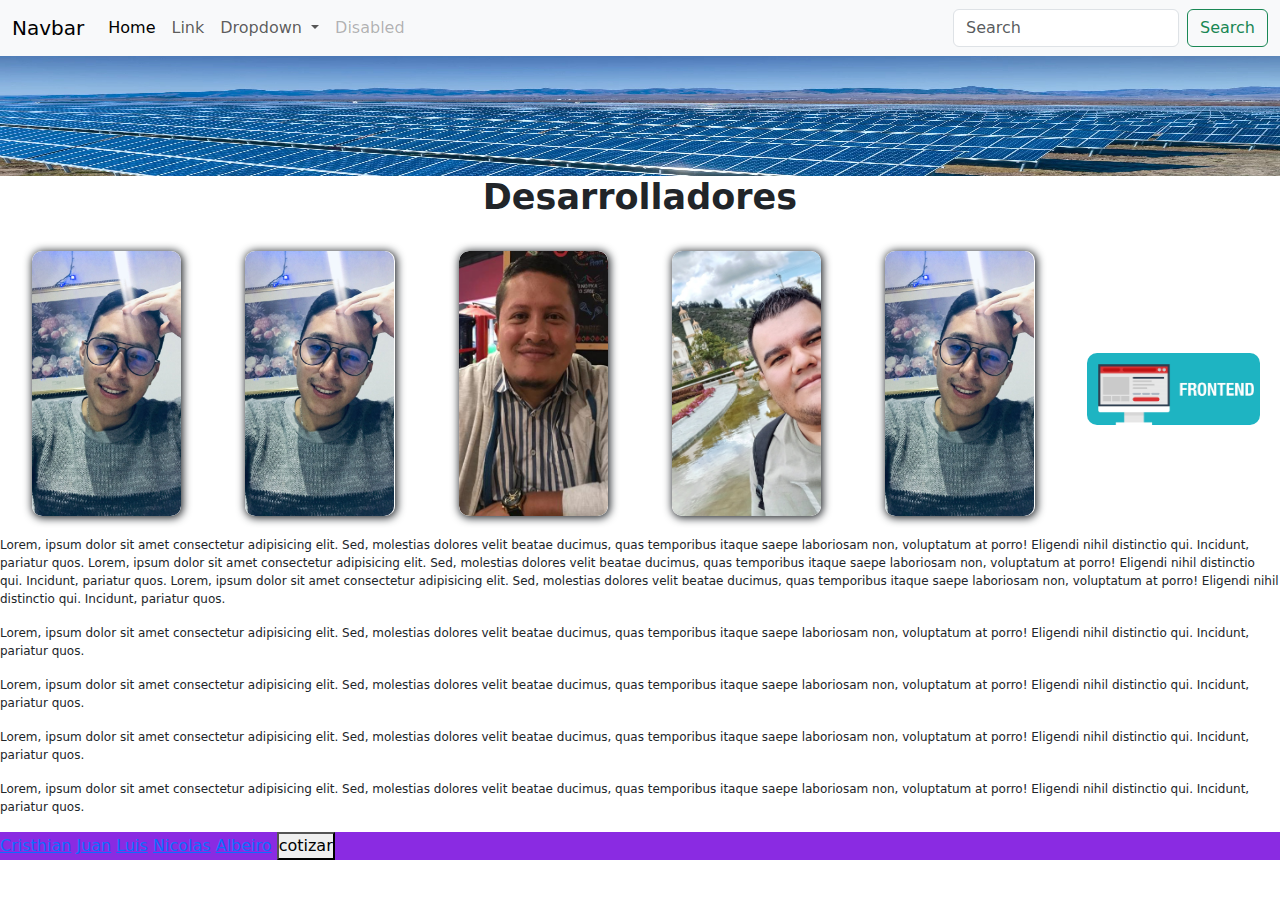
<file: sheets-2-nosotros.html>
<!DOCTYPE html>
<html lang="es">
  <head>
    <meta charset="UTF-8" />
    <meta name="viewport" content="width=device-width, initial-scale=1.0" />
    <link rel="stylesheet" href="./CSS/styles-nosotros.css" />
    <link
      href="https://cdn.jsdelivr.net/npm/bootstrap@5.3.3/dist/css/bootstrap.min.css"
      rel="stylesheet"
      integrity="sha384-QWTKZyjpPEjISv5WaRU9OFeRpok6YctnYmDr5pNlyT2bRjXh0JMhjY6hW+ALEwIH"
      crossorigin="anonymous"
    />
    <link
      rel="stylesheet"
      href="https://cdnjs.cloudflare.com/ajax/libs/font-awesome/6.5.1/css/all.min.css"
    />
    <title>Nosotros</title>
  </head>
  <body>
    <header>
      <div>
        <nav class="navbar navbar-expand-lg bg-body-tertiary">
          <div class="container-fluid">
            <a class="navbar-brand" href="#">Navbar</a>
            <button
              class="navbar-toggler"
              type="button"
              data-bs-toggle="collapse"
              data-bs-target="#navbarSupportedContent"
              aria-controls="navbarSupportedContent"
              aria-expanded="false"
              aria-label="Toggle navigation"
            >
              <span class="navbar-toggler-icon"></span>
            </button>
            <div class="collapse navbar-collapse" id="navbarSupportedContent">
              <ul class="navbar-nav me-auto mb-2 mb-lg-0">
                <li class="nav-item">
                  <a class="nav-link active" aria-current="page" href="#"
                    >Home</a
                  >
                </li>
                <li class="nav-item">
                  <a class="nav-link" href="#">Link</a>
                </li>
                <li class="nav-item dropdown">
                  <a
                    class="nav-link dropdown-toggle"
                    href="#"
                    role="button"
                    data-bs-toggle="dropdown"
                    aria-expanded="false"
                  >
                    Dropdown
                  </a>
                  <ul class="dropdown-menu">
                    <li><a class="dropdown-item" href="#">Action</a></li>
                    <li>
                      <a class="dropdown-item" href="#">Another action</a>
                    </li>
                    <li><hr class="dropdown-divider" /></li>
                    <li>
                      <a class="dropdown-item" href="#">Something else here</a>
                    </li>
                  </ul>
                </li>
                <li class="nav-item">
                  <a class="nav-link disabled" aria-disabled="true">Disabled</a>
                </li>
              </ul>
              <form class="d-flex" role="search">
                <input
                  class="form-control me-2"
                  type="search"
                  placeholder="Search"
                  aria-label="Search"
                />
                <button class="btn btn-outline-success" type="submit">
                  Search
                </button>
              </form>
            </div>
          </div>
        </nav>
      </div>
    </header>
    <main>
      <div class="banner-imag">
        <img src="./Imagenes/imagen-contacto.jpeg" alt="paneles solares" />
      </div>
      <h1 class="title">Desarrolladores</h1>
      <section class="equipo">
        <div class="caja box1">
          <div class="container-foto">
            <img
              src="./Imagenes/Cristhian.jpeg"
              class="picture"
              alt="Foto Cristhian"
            />
          </div>
          <div class="card-body">
            <h5 class="card-title">Cristhian Vanegas</h5>
            <p class="card-text">
              Ingeniero Electrónico <br />30 años <br />Bogotá
            </p>
            <a
              class="github"
              href="https://github.com/Cris02Vanegas"
              target="_blank"
              ><i class="fa-brands fa-github"></i
            ></a>
          </div>
        </div>
        <div class="caja box2">
          <div class="container-foto">
            <img
              src="./Imagenes/Cristhian.jpeg"
              class="picture"
              alt="Foto Cristhian"
            />
          </div>
          <div class="card-body">
            <h5 class="card-title">Juan M Ariza</h5>
            <p class="card-text">
              Cocinero-Pastelero <br />24 años <br />Bogotá
            </p>
            <a class="github" href="https://github.com/JuanArz2" target="_blank"
              ><i class="fa-brands fa-github"></i
            ></a>
          </div>
        </div>
        <div class="caja box3">
          <div class="container-foto">
            <img
              src="./Imagenes/Albeiro.jpeg"
              class="picture albeiro"
              alt="Foto Albeiro"
            />
          </div>
          <div class="card-body">
            <h5 class="card-title">Albeiro Sánchez</h5>
            <p class="card-text">
              Ingeniero de Sistemas <br />36 años <br />Bogotá
            </p>
            <a
              class="github"
              href="https://github.com/asanchez8801"
              target="_blank"
              ><i class="fa-brands fa-github"></i
            ></a>
          </div>
        </div>
        <div class="caja box4">
          <div class="container-foto">
            <img
              src="./Imagenes/Luis.jpeg"
              class="picture luis"
              alt="Foto Luis"
            />
          </div>
          <div class="card-body">
            <h5 class="card-title">Luis Zerpa</h5>
            <p class="card-text">
              Marketing Digital <br />34 años <br />Bogotá
            </p>
            <a
              class="github"
              href="https://github.com/luiszerpa"
              target="_blank"
              ><i class="fa-brands fa-github"></i
            ></a>
          </div>
        </div>
        <div class="caja box5">
          <div class="container-foto">
            <img
              src="./Imagenes/Cristhian.jpeg"
              class="picture"
              alt="Foto Nicolas"
            />
          </div>
          <div class="card-body">
            <h5 class="card-title">Nicolas Torres</h5>
            <p class="card-text">Contador <br />30 años <br />Bogotá</p>
            <a
              class="github"
              href="https://github.com/Cris02Vanegas"
              target="_blank"
              ><i class="fa-brands fa-github"></i
            ></a>
          </div>
        </div>
        <div class="caja-front box6">
          <img src="./Imagenes/Frontend.png" class="frontend" alt="frontend" />
        </div>
      </section>
      <p>
        Lorem, ipsum dolor sit amet consectetur adipisicing elit. Sed, molestias
        dolores velit beatae ducimus, quas temporibus itaque saepe laboriosam
        non, voluptatum at porro! Eligendi nihil distinctio qui. Incidunt,
        pariatur quos. Lorem, ipsum dolor sit amet consectetur adipisicing elit.
        Sed, molestias dolores velit beatae ducimus, quas temporibus itaque
        saepe laboriosam non, voluptatum at porro! Eligendi nihil distinctio
        qui. Incidunt, pariatur quos. Lorem, ipsum dolor sit amet consectetur
        adipisicing elit. Sed, molestias dolores velit beatae ducimus, quas
        temporibus itaque saepe laboriosam non, voluptatum at porro! Eligendi
        nihil distinctio qui. Incidunt, pariatur quos.
      </p>
      <p>
        Lorem, ipsum dolor sit amet consectetur adipisicing elit. Sed, molestias
        dolores velit beatae ducimus, quas temporibus itaque saepe laboriosam
        non, voluptatum at porro! Eligendi nihil distinctio qui. Incidunt,
        pariatur quos.
      </p>
      <p>
        Lorem, ipsum dolor sit amet consectetur adipisicing elit. Sed, molestias
        dolores velit beatae ducimus, quas temporibus itaque saepe laboriosam
        non, voluptatum at porro! Eligendi nihil distinctio qui. Incidunt,
        pariatur quos.
      </p>
      <p>
        Lorem, ipsum dolor sit amet consectetur adipisicing elit. Sed, molestias
        dolores velit beatae ducimus, quas temporibus itaque saepe laboriosam
        non, voluptatum at porro! Eligendi nihil distinctio qui. Incidunt,
        pariatur quos.
      </p>
      <p>
        Lorem, ipsum dolor sit amet consectetur adipisicing elit. Sed, molestias
        dolores velit beatae ducimus, quas temporibus itaque saepe laboriosam
        non, voluptatum at porro! Eligendi nihil distinctio qui. Incidunt,
        pariatur quos.
      </p>
    </main>
    <footer>
      <a href="#">Cristhian</a>
      <a href="#">Juan</a>
      <a href="#">Luis</a>
      <a href="#">Nicolas</a>
      <a href="#">Albeiro</a>
      <button>cotizar</button>
    </footer>
    <script
      src="https://cdn.jsdelivr.net/npm/bootstrap@5.3.3/dist/js/bootstrap.bundle.min.js"
      integrity="sha384-YvpcrYf0tY3lHB60NNkmXc5s9fDVZLESaAA55NDzOxhy9GkcIdslK1eN7N6jIeHz"
      crossorigin="anonymous"
    ></script>
  </body>
</html>
</file>
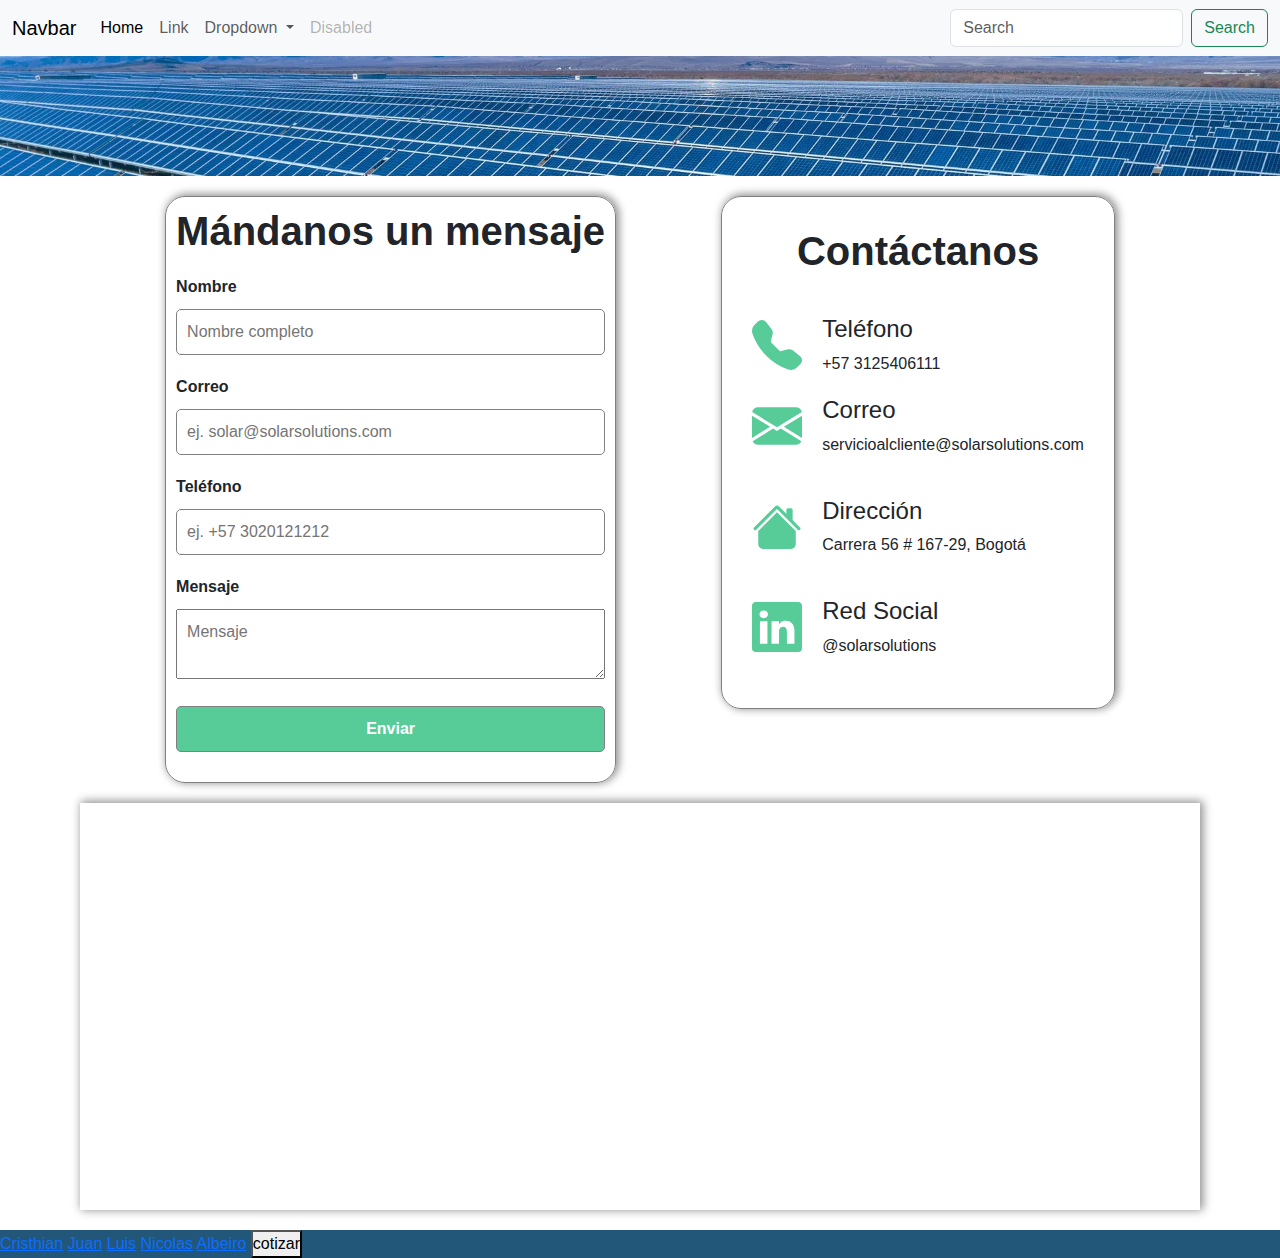
<file: sheets-3-contacto.html>
<!DOCTYPE html>
<html lang="es">
  <head>
    <meta charset="UTF-8" />
    <meta name="viewport" content="width=device-width, initial-scale=1.0" />
    <link rel="stylesheet" href="./CSS/styles-contacto.css" />
    <link
      href="https://cdn.jsdelivr.net/npm/bootstrap@5.3.3/dist/css/bootstrap.min.css"
      rel="stylesheet"
      integrity="sha384-QWTKZyjpPEjISv5WaRU9OFeRpok6YctnYmDr5pNlyT2bRjXh0JMhjY6hW+ALEwIH"
      crossorigin="anonymous"
    />
    <link
      rel="stylesheet"
      href="https://cdn.jsdelivr.net/npm/bootstrap-icons@1.11.3/font/bootstrap-icons.min.css"
    />
    <title>Contáctanos</title>
  </head>
  <body>
    <header>
      <div>
        <nav class="navbar navbar-expand-lg bg-body-tertiary">
          <div class="container-fluid">
            <a class="navbar-brand" href="#">Navbar</a>
            <button
              class="navbar-toggler"
              type="button"
              data-bs-toggle="collapse"
              data-bs-target="#navbarSupportedContent"
              aria-controls="navbarSupportedContent"
              aria-expanded="false"
              aria-label="Toggle navigation"
            >
              <span class="navbar-toggler-icon"></span>
            </button>
            <div class="collapse navbar-collapse" id="navbarSupportedContent">
              <ul class="navbar-nav me-auto mb-2 mb-lg-0">
                <li class="nav-item">
                  <a class="nav-link active" aria-current="page" href="#"
                    >Home</a
                  >
                </li>
                <li class="nav-item">
                  <a class="nav-link" href="#">Link</a>
                </li>
                <li class="nav-item dropdown">
                  <a
                    class="nav-link dropdown-toggle"
                    href="#"
                    role="button"
                    data-bs-toggle="dropdown"
                    aria-expanded="false"
                  >
                    Dropdown
                  </a>
                  <ul class="dropdown-menu">
                    <li><a class="dropdown-item" href="#">Action</a></li>
                    <li>
                      <a class="dropdown-item" href="#">Another action</a>
                    </li>
                    <li><hr class="dropdown-divider" /></li>
                    <li>
                      <a class="dropdown-item" href="#">Something else here</a>
                    </li>
                  </ul>
                </li>
                <li class="nav-item">
                  <a class="nav-link disabled" aria-disabled="true">Disabled</a>
                </li>
              </ul>
              <form class="d-flex" role="search">
                <input
                  class="form-control me-2"
                  type="search"
                  placeholder="Search"
                  aria-label="Search"
                />
                <button class="btn btn-outline-success" type="submit">
                  Search
                </button>
              </form>
            </div>
          </div>
        </nav>
      </div>
    </header>
    <main>
      <!-------------------------- MENSAJE ------------------------------>
      <div class="banner-imag">
        <img src="./Imagenes/imagen-contacto.jpeg" alt=" paneles solares" />
      </div>
      <div class="container-info">
        <form action="contacto" class="contacto">
          <h1 class="titulos">Mándanos un mensaje</h1>
          <label id="name">Nombre</label>
          <div class="input">
            <input
              type="text"
              id="nombre"
              placeholder="Nombre completo"
              required
            />
          </div>
          <label id="correo">Correo</label>
          <div class="input">
            <input
              type="email"
              id="correo"
              placeholder="ej. solar@solarsolutions.com"
              required
            />
          </div>
          <label id="telefono">Teléfono</label>
          <div class="input">
            <input
              type="tel"
              id="telefono"
              placeholder="ej. +57 3020121212"
              pattern="^[0-9]{10}$"
              minlength="10"
              maxlength="10"
              required
            />
          </div>
          <label id="mensaje">Mensaje</label>
          <div class="container-textarea">
            <textarea
              id="mensaje"
              class="message"
              placeholder="Mensaje"
            ></textarea>
          </div>
          <input
            type="submit"
            class="boton"
            id="enviarMensaje"
            value="Enviar"
          />
        </form>
        <!-----------------------------CONTACTANOS-------------------------------->
        <section class="container-contactanos">
          <div class="container-datos">
            <h1 class="titulos">Contáctanos</h1>
            <div class="icon-box">
              <div class="icon">
                <svg
                  xmlns="http://www.w3.org/2000/svg"
                  width="50"
                  height="60"
                  fill="currentColor"
                  class="bi bi-telephone-fill"
                  viewBox="0 0 16 16"
                >
                  <path
                    fill-rule="evenodd"
                    d="M1.885.511a1.745 1.745 0 0 1 2.61.163L6.29 2.98c.329.423.445.974.315 1.494l-.547 2.19a.68.68 0 0 0 .178.643l2.457 2.457a.68.68 0 0 0 .644.178l2.189-.547a1.75 1.75 0 0 1 1.494.315l2.306 1.794c.829.645.905 1.87.163 2.611l-1.034 1.034c-.74.74-1.846 1.065-2.877.702a18.6 18.6 0 0 1-7.01-4.42 18.6 18.6 0 0 1-4.42-7.009c-.362-1.03-.037-2.137.703-2.877z"
                  />
                </svg>
              </div>
              <div class="container-data telefono">
                <h4 class="title">Teléfono</h4>
                <div class="datos">
                  +57 3125406111
                  <br />
                </div>
              </div>
            </div>
            <div class="icon-box">
              <div class="icon">
                <svg
                  xmlns="http://www.w3.org/2000/svg"
                  width="50"
                  height="60"
                  fill="currentColor"
                  class="bi bi-envelope-fill"
                  viewBox="0 0 16 16"
                >
                  <path
                    d="M.05 3.555A2 2 0 0 1 2 2h12a2 2 0 0 1 1.95 1.555L8 8.414zM0 4.697v7.104l5.803-3.558zM6.761 8.83l-6.57 4.027A2 2 0 0 0 2 14h12a2 2 0 0 0 1.808-1.144l-6.57-4.027L8 9.586zm3.436-.586L16 11.801V4.697z"
                  />
                </svg>
              </div>
              <div class="container-data email">
                <h4 class="title">Correo</h4>
                <div class="datos">
                  servicioalcliente@solarsolutions.com
                  <br />
                </div>
              </div>
            </div>
          </div>
          <section class="direction">
            <div class="icon-box">
              <div class="icon">
                <svg
                  xmlns="http://www.w3.org/2000/svg"
                  width="50"
                  height="60"
                  fill="currentColor"
                  class="bi bi-house-fill"
                  viewBox="0 0 16 16"
                >
                  <path
                    d="M8.707 1.5a1 1 0 0 0-1.414 0L.646 8.146a.5.5 0 0 0 .708.708L8 2.207l6.646 6.647a.5.5 0 0 0 .708-.708L13 5.793V2.5a.5.5 0 0 0-.5-.5h-1a.5.5 0 0 0-.5.5v1.293z"
                  />
                  <path
                    d="m8 3.293 6 6V13.5a1.5 1.5 0 0 1-1.5 1.5h-9A1.5 1.5 0 0 1 2 13.5V9.293z"
                  />
                </svg>
              </div>
              <div class="container-data direction">
                <h4 class="title">Dirección</h4>
                <div class="datos">Carrera 56 # 167-29, Bogotá</div>
              </div>
            </div>
            <div class="icon-box">
              <div class="icon">
                <svg
                  xmlns="http://www.w3.org/2000/svg"
                  width="50"
                  height="60"
                  fill="currentColor"
                  class="bi bi-linkedin"
                  viewBox="0 0 16 16"
                >
                  <path
                    d="M0 1.146C0 .513.526 0 1.175 0h13.65C15.474 0 16 .513 16 1.146v13.708c0 .633-.526 1.146-1.175 1.146H1.175C.526 16 0 15.487 0 14.854zm4.943 12.248V6.169H2.542v7.225zm-1.2-8.212c.837 0 1.358-.554 1.358-1.248-.015-.709-.52-1.248-1.342-1.248S2.4 3.226 2.4 3.934c0 .694.521 1.248 1.327 1.248zm4.908 8.212V9.359c0-.216.016-.432.08-.586.173-.431.568-.878 1.232-.878.869 0 1.216.662 1.216 1.634v3.865h2.401V9.25c0-2.22-1.184-3.252-2.764-3.252-1.274 0-1.845.7-2.165 1.193v.025h-.016l.016-.025V6.169h-2.4c.03.678 0 7.225 0 7.225z"
                  />
                </svg>
              </div>
              <div class="container-data linkedin">
                <h4 class="title">Red Social</h4>
                <div class="datos">@solarsolutions</div>
              </div>
            </div>
          </section>
        </section>
      </div>
      <!----------------------------MAPA-------------------------------->
      <section class="iframe">
        <iframe
          src="https://www.google.com/maps/embed?pb=!1m18!1m12!1m3!1d3976.122683069808!2d-74.05404092432363!3d4.748719341237961!2m3!1f0!2f0!3f0!3m2!1i1024!2i768!4f13.1!3m3!1m2!1s0x8e3f859f08e4b353%3A0x7e2fa8eed48914e2!2sPaneles%20Solares!5e0!3m2!1ses!2sco!4v1712598926255!5m2!1ses!2sco"
          width="100%"
          height="200"
          style="border: 0"
          allowfullscreen=""
          loading="lazy"
          referrerpolicy="no-referrer-when-downgrade"
        ></iframe>
      </section>
    </main>
    <footer>
      <a href="#">Cristhian</a>
      <a href="#">Juan</a>
      <a href="#">Luis</a>
      <a href="#">Nicolas</a>
      <a href="#">Albeiro</a>
      <button>cotizar</button>
    </footer>
    <script
      src="https://cdn.jsdelivr.net/npm/bootstrap@5.3.3/dist/js/bootstrap.bundle.min.js"
      integrity="sha384-YvpcrYf0tY3lHB60NNkmXc5s9fDVZLESaAA55NDzOxhy9GkcIdslK1eN7N6jIeHz"
      crossorigin="anonymous"
    ></script>
    <script src="./JS/contacto.js"></script>
  </body>
</html>
</file>
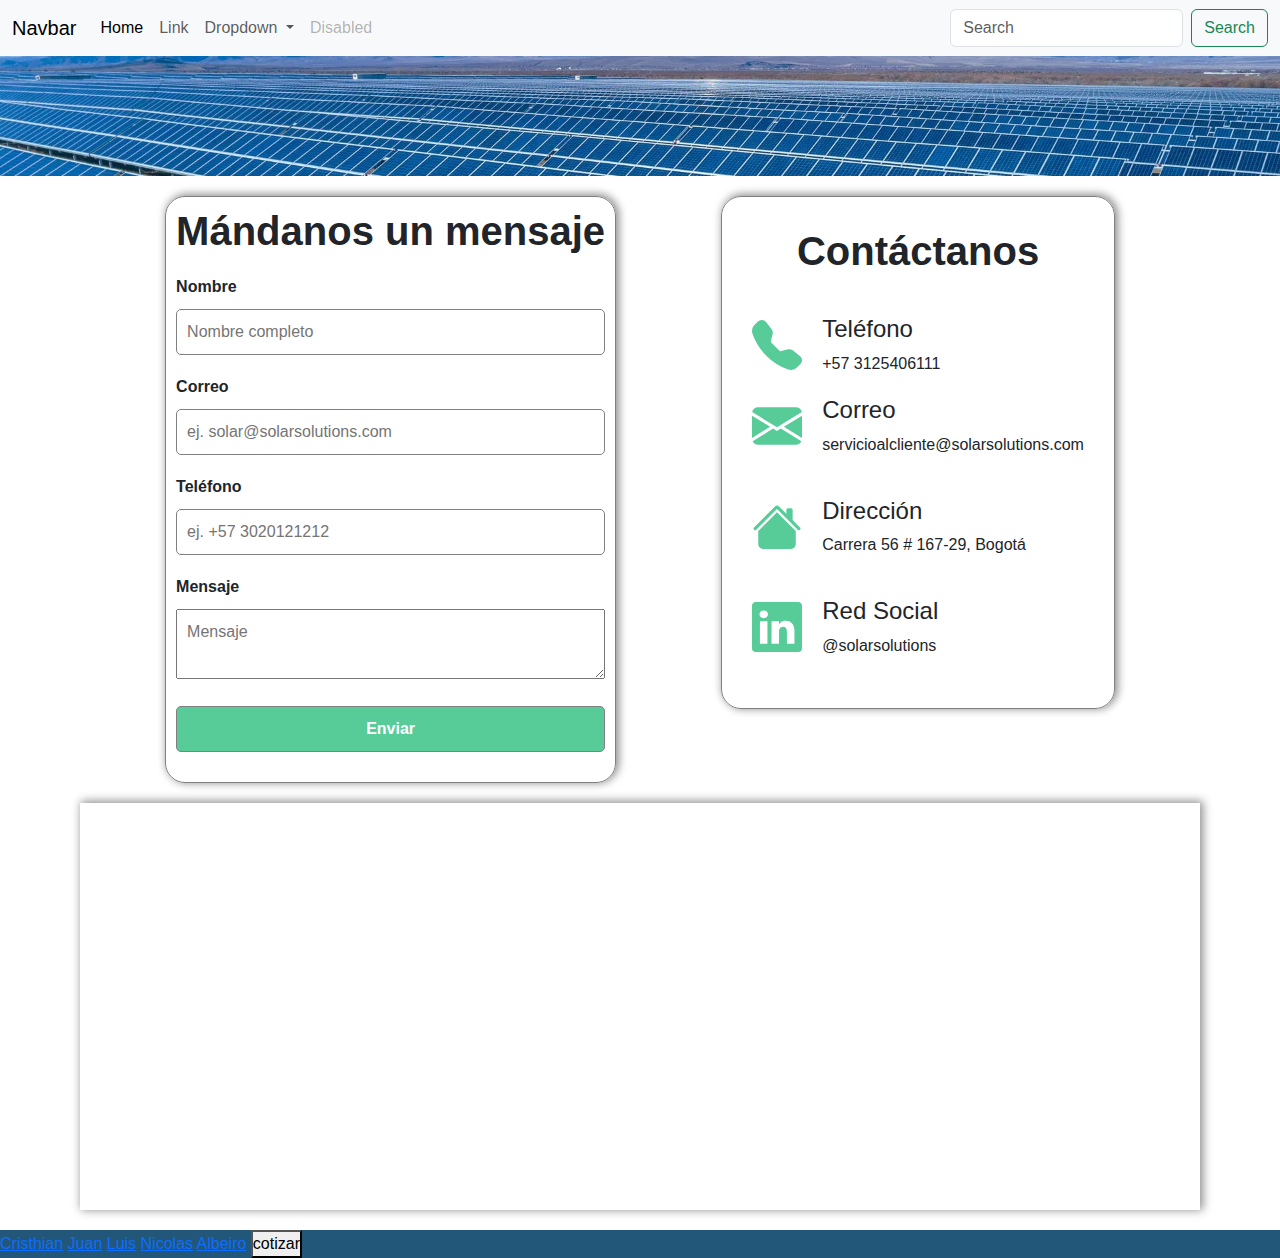
<file: sheets-3-contacto_mio.html>
<!DOCTYPE html>
<html lang="es">
  <head>
    <meta charset="UTF-8" />
    <meta name="viewport" content="width=device-width, initial-scale=1.0" />
    <link rel="stylesheet" href="./CSS/styles-contacto.css" />
    <link
      href="https://cdn.jsdelivr.net/npm/bootstrap@5.3.3/dist/css/bootstrap.min.css"
      rel="stylesheet"
      integrity="sha384-QWTKZyjpPEjISv5WaRU9OFeRpok6YctnYmDr5pNlyT2bRjXh0JMhjY6hW+ALEwIH"
      crossorigin="anonymous"
    />
    <link
      rel="stylesheet"
      href="https://cdn.jsdelivr.net/npm/bootstrap-icons@1.11.3/font/bootstrap-icons.min.css"
    />
    <title>Contáctanos</title>
  </head>
  <body>
    <header>
      <div>
        <nav class="navbar navbar-expand-lg bg-body-tertiary">
          <div class="container-fluid">
            <a class="navbar-brand" href="#">Navbar</a>
            <button
              class="navbar-toggler"
              type="button"
              data-bs-toggle="collapse"
              data-bs-target="#navbarSupportedContent"
              aria-controls="navbarSupportedContent"
              aria-expanded="false"
              aria-label="Toggle navigation"
            >
              <span class="navbar-toggler-icon"></span>
            </button>
            <div class="collapse navbar-collapse" id="navbarSupportedContent">
              <ul class="navbar-nav me-auto mb-2 mb-lg-0">
                <li class="nav-item">
                  <a class="nav-link active" aria-current="page" href="#"
                    >Home</a
                  >
                </li>
                <li class="nav-item">
                  <a class="nav-link" href="#">Link</a>
                </li>
                <li class="nav-item dropdown">
                  <a
                    class="nav-link dropdown-toggle"
                    href="#"
                    role="button"
                    data-bs-toggle="dropdown"
                    aria-expanded="false"
                  >
                    Dropdown
                  </a>
                  <ul class="dropdown-menu">
                    <li><a class="dropdown-item" href="#">Action</a></li>
                    <li>
                      <a class="dropdown-item" href="#">Another action</a>
                    </li>
                    <li><hr class="dropdown-divider" /></li>
                    <li>
                      <a class="dropdown-item" href="#">Something else here</a>
                    </li>
                  </ul>
                </li>
                <li class="nav-item">
                  <a class="nav-link disabled" aria-disabled="true">Disabled</a>
                </li>
              </ul>
              <form class="d-flex" role="search">
                <input
                  class="form-control me-2"
                  type="search"
                  placeholder="Search"
                  aria-label="Search"
                />
                <button class="btn btn-outline-success" type="submit">
                  Search
                </button>
              </form>
            </div>
          </div>
        </nav>
      </div>
    </header>
    <main>
      <!-------------------------- MENSAJE ------------------------------>
      <div class="banner-imag">
        <img src="./Imagenes/imagen-contacto.jpeg" alt=" paneles solares" />
      </div>
      <div class="container-info">
        <form action="contacto" class="contacto">
          <h1 class="titulos">Mándanos un mensaje</h1>
          <label id="name">Nombre</label>
          <div class="input">
            <input
              type="text"
              id="nombre"
              placeholder="Nombre completo"
              required
            />
          </div>
          <label id="correo">Correo</label>
          <div class="input">
            <input
              type="email"
              id="email"
              placeholder="ej. solar@solarsolutions.com"
              required
            />
          </div>
          <label id="telefono">Teléfono</label>
          <div class="input">
            <input
              type="tel"
              id="telephone"
              placeholder="ej. +57 3020121212"
              pattern="^[0-9]{10}$"
              minlength="7"
              maxlength="10"
              required
            />
          </div>
          <label id="mensaje">Mensaje</label>
          <div class="container-textarea">
            <textarea
              id="mensaje-text"
              class="message"
              placeholder="Mensaje"
            ></textarea>
          </div>
          <input
            type="submit"
            class="boton"
            id="enviarMensaje"
            value="Enviar"
          />
        </form>
        <!-----------------------------CONTACTANOS-------------------------------->
        <section class="container-contactanos">
          <div class="container-datos">
            <h1 class="titulos">Contáctanos</h1>
            <div class="icon-box">
              <div class="icon">
                <svg
                  xmlns="http://www.w3.org/2000/svg"
                  width="50"
                  height="60"
                  fill="currentColor"
                  class="bi bi-telephone-fill"
                  viewBox="0 0 16 16"
                >
                  <path
                    fill-rule="evenodd"
                    d="M1.885.511a1.745 1.745 0 0 1 2.61.163L6.29 2.98c.329.423.445.974.315 1.494l-.547 2.19a.68.68 0 0 0 .178.643l2.457 2.457a.68.68 0 0 0 .644.178l2.189-.547a1.75 1.75 0 0 1 1.494.315l2.306 1.794c.829.645.905 1.87.163 2.611l-1.034 1.034c-.74.74-1.846 1.065-2.877.702a18.6 18.6 0 0 1-7.01-4.42 18.6 18.6 0 0 1-4.42-7.009c-.362-1.03-.037-2.137.703-2.877z"
                  />
                </svg>
              </div>
              <div class="container-data telefono">
                <h4 class="title">Teléfono</h4>
                <div class="datos">
                  +57 3125406111
                  <br />
                </div>
              </div>
            </div>
            <div class="icon-box">
              <div class="icon">
                <svg
                  xmlns="http://www.w3.org/2000/svg"
                  width="50"
                  height="60"
                  fill="currentColor"
                  class="bi bi-envelope-fill"
                  viewBox="0 0 16 16"
                >
                  <path
                    d="M.05 3.555A2 2 0 0 1 2 2h12a2 2 0 0 1 1.95 1.555L8 8.414zM0 4.697v7.104l5.803-3.558zM6.761 8.83l-6.57 4.027A2 2 0 0 0 2 14h12a2 2 0 0 0 1.808-1.144l-6.57-4.027L8 9.586zm3.436-.586L16 11.801V4.697z"
                  />
                </svg>
              </div>
              <div class="container-data email">
                <h4 class="title">Correo</h4>
                <div class="datos">
                  servicioalcliente@solarsolutions.com
                  <br />
                </div>
              </div>
            </div>
          </div>
          <section class="direction">
            <div class="icon-box">
              <div class="icon">
                <svg
                  xmlns="http://www.w3.org/2000/svg"
                  width="50"
                  height="60"
                  fill="currentColor"
                  class="bi bi-house-fill"
                  viewBox="0 0 16 16"
                >
                  <path
                    d="M8.707 1.5a1 1 0 0 0-1.414 0L.646 8.146a.5.5 0 0 0 .708.708L8 2.207l6.646 6.647a.5.5 0 0 0 .708-.708L13 5.793V2.5a.5.5 0 0 0-.5-.5h-1a.5.5 0 0 0-.5.5v1.293z"
                  />
                  <path
                    d="m8 3.293 6 6V13.5a1.5 1.5 0 0 1-1.5 1.5h-9A1.5 1.5 0 0 1 2 13.5V9.293z"
                  />
                </svg>
              </div>
              <div class="container-data direction">
                <h4 class="title">Dirección</h4>
                <div class="datos">Carrera 56 # 167-29, Bogotá</div>
              </div>
            </div>
            <div class="icon-box">
              <div class="icon">
                <svg
                  xmlns="http://www.w3.org/2000/svg"
                  width="50"
                  height="60"
                  fill="currentColor"
                  class="bi bi-linkedin"
                  viewBox="0 0 16 16"
                >
                  <path
                    d="M0 1.146C0 .513.526 0 1.175 0h13.65C15.474 0 16 .513 16 1.146v13.708c0 .633-.526 1.146-1.175 1.146H1.175C.526 16 0 15.487 0 14.854zm4.943 12.248V6.169H2.542v7.225zm-1.2-8.212c.837 0 1.358-.554 1.358-1.248-.015-.709-.52-1.248-1.342-1.248S2.4 3.226 2.4 3.934c0 .694.521 1.248 1.327 1.248zm4.908 8.212V9.359c0-.216.016-.432.08-.586.173-.431.568-.878 1.232-.878.869 0 1.216.662 1.216 1.634v3.865h2.401V9.25c0-2.22-1.184-3.252-2.764-3.252-1.274 0-1.845.7-2.165 1.193v.025h-.016l.016-.025V6.169h-2.4c.03.678 0 7.225 0 7.225z"
                  />
                </svg>
              </div>
              <div class="container-data linkedin">
                <h4 class="title">Red Social</h4>
                <div class="datos">@solarsolutions</div>
              </div>
            </div>
          </section>
        </section>
      </div>
      <!----------------------------MAPA-------------------------------->
      <section class="iframe">
        <iframe
          src="https://www.google.com/maps/embed?pb=!1m18!1m12!1m3!1d3976.122683069808!2d-74.05404092432363!3d4.748719341237961!2m3!1f0!2f0!3f0!3m2!1i1024!2i768!4f13.1!3m3!1m2!1s0x8e3f859f08e4b353%3A0x7e2fa8eed48914e2!2sPaneles%20Solares!5e0!3m2!1ses!2sco!4v1712598926255!5m2!1ses!2sco"
          width="100%"
          height="200"
          style="border: 0"
          allowfullscreen=""
          loading="lazy"
          referrerpolicy="no-referrer-when-downgrade"
        ></iframe>
      </section>
    </main>
    <footer>
      <a href="#">Cristhian</a>
      <a href="#">Juan</a>
      <a href="#">Luis</a>
      <a href="#">Nicolas</a>
      <a href="#">Albeiro</a>
      <button>cotizar</button>
    </footer>
    <script
      src="https://cdn.jsdelivr.net/npm/bootstrap@5.3.3/dist/js/bootstrap.bundle.min.js"
      integrity="sha384-YvpcrYf0tY3lHB60NNkmXc5s9fDVZLESaAA55NDzOxhy9GkcIdslK1eN7N6jIeHz"
      crossorigin="anonymous"
    ></script>
    <script src="./JS/contacto.js"></script>
  </body>
</html>
</file>
<file: CSS/styles-contacto.css>
*,
*::before,
*::after {
  margin: 0;
  padding: 0;
  box-sizing: border-box;
  font-family: var(--mainFont);
}

:root {
  --mainColorBlue: #22577a;
  --mainColorGreen: #57cc99;
  --mainFont: "Play", sans-serif, monospace;
}

header {
  background-color: var(--mainColorBlue);
}

.banner-imag img {
  height: 120px;
  width: 100%;
  object-fit: cover;
}

.tamañoLogoNav {
  border-radius: 25px 13px 13px 25px;
  height: 60px;
  width: 180px;
}

.container-info {
  display: flex;
  flex-direction: column;
}

.titulos {
  margin-bottom: 20px;
}

.contacto {
  display: flex;
  flex-direction: column;
  flex-wrap: wrap;
}

label {
  margin-bottom: 10px;
  font-weight: 700;
}

input,
textarea {
  width: 100%;
}

.container-info input {
  margin: 0 0 20px;
  padding: 10px;
  border-radius: 5px;
  border-style: none;
  border: 1px solid gray;
}

.boton {
  background-color: #57cc99;
  color: white;
  font-weight: 600;
}

input {
  outline: none;
}

.container-info input:focus {
  border: 2px solid #57cc99;
}

.container-info textarea:focus {
  border: 2px solid #57cc99;
}

.boton:hover {
  background-color: red;
}

textarea {
  min-height: 3rem;
  outline: none;
}

.message {
  padding: 10px;
}

.container-textarea {
  margin-bottom: 20px;
}

.container-info h1 {
  text-align: center;
}

.container-datos {
  display: flex;
  flex-direction: column;
  justify-content: space-around;
  flex-wrap: wrap;
  margin-bottom: 20px;
}

.icon-box {
  display: flex;
  flex-direction: row;
  margin-top: 20px;
}

.direction {
  display: flex;
  flex-direction: column;
  justify-content: space-around;
  margin-bottom: 20px;
  flex-wrap: wrap;
}

.icon {
  margin-right: 20px;
}

svg {
  color: #57cc99;
}

footer {
  background-color: var(--mainColorBlue);
}

.container-fluid {
  display: grid;
  grid-template-columns: auto;
  text-align: start;
}

.container-fluid p {
  color: var(--mainColorGreen);
}

.container-fluid .col h5 {
  color: var(--mainColorGreen);
  text-align: left;
}

.github-img img {
  object-fit: cover;
}

@media only screen and (min-width: 320px) and (max-width: 540px) {
  .container-info {
    margin: 20px;
  }

  .titulos {
    font-weight: 600;
  }

  .contacto {
    padding: 10px;
    border: gray solid 1px;
    border-radius: 20px;
    box-shadow: 2px -1px 9px 1px #8f8f8f;
    margin-bottom: 20px;
  }

  .icon-box {
    flex-direction: column;
  }

  .icon {
    text-align: center;
    margin: 0;
  }

  .container-data {
    text-align: center;
    font-size: 15px;
  }

  .iframe {
    margin: 10px;
    box-shadow: 2px -1px 9px 1px #8f8f8f;
  }
  .container-fluid {
    grid-template-columns: auto;
  }

  .github-img img {
    object-fit: contain;
  }
}

@media only screen and (min-width: 541px) and (max-width: 768px) {
  .banner-imag {
    height: 200px;
  }

  .banner-imag img {
    object-fit: cover;
  }
  .container-info {
    margin: 20px 30px;
  }

  .titulos {
    font-weight: 700;
  }

  .contacto {
    padding: 10px;
    border: gray solid 1px;
    border-radius: 20px;
    box-shadow: 2px -1px 9px 1px #8f8f8f;
    margin-bottom: 20px;
  }

  .iframe {
    margin: 20px;
    box-shadow: 2px -1px 9px 1px #8f8f8f;
  }

  .iframe iframe {
    height: 400px;
  }

  .icon-box {
    flex-direction: column;
  }

  .icon {
    text-align: center;
    margin: 0;
  }

  .container-data {
    text-align: center;
  }
  .container-fluid {
    grid-template-columns: auto auto;
    justify-content: space-between;
  }

  .github-img img {
    object-fit: contain;
  }
}

@media only screen and (min-width: 769px) and (max-width: 1399px) {
  .banner-imag {
    margin-bottom: 20px;
    /* height: 100px; */
  }

  .banner-imag img {
    object-fit: cover;
  }

  .container-info {
    flex-direction: row;
    justify-content: space-evenly;
    margin: 20px 80px;
    gap: 20px;
  }

  .contacto {
    padding: 10px;
    border: gray solid 1px;
    border-radius: 20px;
    box-shadow: 2px -1px 9px 1px #8f8f8f;
  }

  .container-contactanos {
    padding: 30px;
    border: gray solid 1px;
    border-radius: 20px;
    box-shadow: 2px -1px 9px 1px #8f8f8f;
    height: 70%;
  }

  .titulos {
    font-weight: 700;
  }

  .iframe {
    margin: 20px 80px;
    box-shadow: 2px -1px 9px 1px #8f8f8f;
  }

  .iframe iframe {
    height: 400px;
  }

  .icon:hover {
    transform: scale(1.5);
  }

  .container-fluid {
    grid-template-columns: auto auto auto auto;
  }
}

@media only screen and (min-width: 1400px) {
  .banner-imag > img {
    height: auto;
  }

  .container-info {
    flex-direction: row;
    justify-content: space-evenly;
    margin: 20px 200px;
  }

  .contacto {
    padding: 30px;
    border: gray solid 1px;
    border-radius: 20px;
    box-shadow: 2px -1px 9px 1px #8f8f8f;
  }

  .container-contactanos {
    padding: 30px;
    border: gray solid 1px;
    border-radius: 20px;
    box-shadow: 2px -1px 9px 1px #8f8f8f;
    height: 70%;
  }

  .titulos {
    font-weight: 700;
  }

  .iframe {
    margin: 20px 200px;
    box-shadow: 2px -1px 9px 1px #8f8f8f;
  }

  .iframe iframe {
    height: 450px;
  }

  .icon:hover {
    transform: scale(1.5);
  }
  .container-fluid {
    grid-template-columns: auto auto auto auto;
  }
}
</file>
<file: styles.css>
*/* ,
*::before,
*::after */ {
  box-sizing: border-box;
  font-family: var(--mainFont);
}

:root {
  --mainColorBlue: #22577a;
  --mainColorBlueTransp: #22577a55;
  --mainColorGreen: #57cc99;
  --mainFont: "Play", sans-serif, monospace;
}

.navbar {
  background-color: var(--mainColorBlue);
}

.row-cols-1 {
  background-color: var(--mainColorBlue);
}

.container-fluid .collapse ul li :hover > a {
  background-color: var(--mainColorGreen);
}

.colorBlanco {
  color: #fff;
}

.colorBlueMain {
  background-color: var(--mainColorBlue);
}

.banner-imag img {
  object-fit: cover;
  width: 100%;
}

.containerMainAside {
  display: flex;
  margin-bottom: 30px;
}

.tamañoLogoNav {
  border-radius: 25px 13px 13px 25px;
  height: 60px;
  width: 180px;
}

.mainHome {
  display: grid; /* BORRAR, para funcion gap, (visualización) */
  gap: 5px; /* BORRAR, (visualización) */
  margin: 5% 5% 5% 12%;
  text-align: justify;
}

.divHomeInfo /* Div 2 parrafos MainHome */ {
  padding: 30px;
}

.carousel-inner {
  text-align: center;
}

.carousel-inner img /* Div imgs MainHome */ {
  height: 80px;
  width: 170px;
}
.divJustificado {
  align-items: center;
  margin-right: 15%;
  margin-left: 15%;
}

.carousel-control-prev-icon {
  color: red;
}

/* Estilo Banner */
.banner-imag img {
  width: 100%;
}

/* CSS Aside */
.contenedor_aside {
  display: grid;
  grid-auto-columns: 1fr;
  grid-template-rows: 1fr;
  gap: 0px 0px;
  justify-items: end;
  margin-top: 20px;
  margin-right: 80px;
}

.caja1 {
  background-color: var(--mainColorBlue);
  font-size: small;
  height: auto;
  width: 330px;
  text-align: center;
  padding: 2% 2% 5% 2%;
  font-family: "Play", sans-serif;
  color: white;
  font-style: normal;
}

.imagenes_aside {
  height: 100px;
  width: 160px;
}

.parrafos {
  text-align: justify;
}

/* footer */

footer {
  background-color: var(--mainColorBlue);
}

.container-fluid {
  display: grid;
  grid-template-columns: auto;
  text-align: start;
}

.container-fluid p {
  color: var(--mainColorGreen);
}

.container-fluid .col h5 {
  color: var(--mainColorGreen);
  text-align: left;
}

.container-fluid ul {
  align-items: flex-start;
}

.github-img img {
  object-fit: contain;
}

/* RESPONSIVE */
@media only screen and (min-width: 320px) and (max-width: 992px) {
  .containerMainAside {
    flex-direction: column;
    margin-bottom: 30px;
  }
  .divJustificado {
    align-items: center;
    margin-right: 5%;
    margin-left: 5%;
  }
  .mainHome {
    margin: 3% 3% 3% 3%;
  }
  .contenedor_aside {
    padding: 5px;
    margin: 3% 3% 3% 3%;
  }
  .caja1 {
    width: auto;
    font-size: 20px;
  }
  .divHomeInfo {
    font-size: 20px;
    padding-bottom: 10px;
  }
}

@media only screen and (min-width: 993px) and (max-width: 1399px) {
  .divHomeInfo {
    font-size: 16px;
  }

  .mainHome {
    margin-top: 20px;
  }

  .divHomeInfo {
    padding-top: 0px;
  }

  .container-fluid {
    grid-template-columns: auto auto auto auto;
  }
}

@media only screen and (min-width: 1400px) {
  .banner-imag img {
    height: 200px;
  }

  footer {
    text-align: center;
    justify-content: space-around;
  }
  .github ul {
    font-size: 13px;
    align-items: flex-start;
    align-content: center;
  }

  .container-fluid {
    grid-template-columns: auto auto auto auto;
  }
}
</file>
<file: CSS/style-nosotros.css>
*,
*::before,
*::after {
  margin: 0;
  padding: 0;
  box-sizing: border-box;
  font-family: var(--mainFont);
}

:root {
  --mainColorBlue: #22577a;
  --mainColorGreen: #57cc99;
  --mainFont: "Play", sans-serif, monospace;
}

header {
  background-color: var(--mainColorBlue);
}

.banner-imag img {
  width: 100%;
  height: 120px;
  object-fit: cover;
}

.tamañoLogoNav {
  border-radius: 25px 13px 13px 25px;
  height: 60px;
  width: 180px;
}

.title {
  text-align: center;
  font-weight: 700;
  font-size: 35px;
}

.equipo {
  display: grid;
  grid-template-columns: repeat(auto-fit, minmax(10rem, 1fr));
  justify-items: center;
}

.caja {
  text-align: center;
  box-shadow: 1px 1px 8px 1px;
  margin: 20px 0;
  border-radius: 10px;
  width: 140px;
}

.container-foto {
  height: 70%;
}

.container-foto img {
  width: 100%;
  height: 250px;
}

.caja-front {
  margin: 20px 20px 0 20px;
  align-content: center;
}

.picture {
  height: 100%;
  width: 100%;
  border-radius: 10px;
  margin-bottom: 10px;
}

.frontend {
  width: 100%;
  border-radius: 10px;
  margin-bottom: 10px;
}

.caja .cristhian {
  object-fit: cover;
}

.caja .albeiro,
.luis,
.juan,
.nicolas {
  object-fit: cover;
}

.card-body {
  margin-top: 5px;
}

.card-body p {
  margin: 0;
}

.card-body h5,
p {
  font-size: 12px;
}

.card-body a {
  font-size: 25px;
}

.github {
  color: black;
}
.github:hover {
  color: #8d0801;
}

footer {
  background-color: var(--mainColorBlue);
}

.container-fluid {
  display: grid;
  grid-template-columns: auto;
  text-align: start;
}

.container-fluid p {
  color: var(--mainColorGreen);
}

.container-fluid .col h5 {
  color: var(--mainColorGreen);
  text-align: left;
}

.container-fluid ul {
  align-items: flex-start;
}

.github-img img {
  object-fit: contain;
}

@media (min-width: 540px) {
  .container-fluid {
    grid-template-columns: auto auto;
    text-align: center;
    justify-content: space-between;
  }
}

/* Responsice Mayor 639px*/

@media (min-width: 639px) {
  .equipo {
    grid-template-columns: repeat(auto-fit, minmax(12rem, 1fr));
  }

  .caja {
    width: 80%;
  }
  .equipo .caja .card-body h5 {
    color: black;
    font-size: 20px;
  }
  .equipo .caja .card-body p {
    color: black;
    font-size: 15px;
  }

  .container-foto img {
    width: 100%;
    height: 300px;
  }
}

/* Responsice Mayor 768px*/

@media (min-width: 768px) {
  .equipo {
    grid-template-columns: repeat(auto-fit, minmax(14rem, 1fr));
  }

  .caja {
    width: 70%;
  }

  .equipo .caja .card-body h5 {
    color: black;
    font-size: 21px;
  }
  .equipo .caja .card-body p {
    color: black;
    font-size: 17px;
  }

  .container-fluid {
    grid-template-columns: auto auto auto auto;
  }

  .container-foto img {
    width: 100%;
    height: 350px;
  }
}

/* Responsice Mayor 896px*/

@media (min-width: 896px) {
  .equipo {
    grid-template-columns: repeat(auto-fit, minmax(16rem, 1fr));
  }

  .caja {
    width: 70%;
  }

  .equipo .caja .card-body h5 {
    color: black;
    font-size: 22px;
  }
  .equipo .caja .card-body p {
    color: black;
    font-size: 18px;
  }

  .container-fluid {
    grid-template-columns: auto auto auto auto;
  }
}

/* Responsice Mayor 1024px*/

@media (max-width: 1024px) {
  .equipo {
    grid-template-columns: repeat(auto-fit, minmax(10rem, 1fr));
  }

  .equipo .caja {
    position: relative;
    cursor: pointer;
    overflow: hidden;
  }

  .equipo .caja img {
    transition: all 400ms ease-out;
    will-change: transform;
    margin: 0;
  }

  .equipo .caja .card-body {
    position: absolute;
    height: 100%;
    width: 100%;
    top: 0;
    background: rgba(192, 205, 207, 0.7);
    transition: all 400ms ease-out;
    opacity: 0;
    visibility: hidden;
    align-content: center;
    margin: 0;
  }

  .equipo .caja:hover > .card-body {
    opacity: 1;
    visibility: visible;
  }

  .equipo .caja:hover > .card-body img {
    transform: scale(1.3);
  }

  .equipo .caja .card-body p {
    color: black;
    font-size: 15px;
    line-height: 1.5;
    width: 100%;
    max-width: 220px;
    margin: auto;
  }

  .equipo .caja a {
    font-size: 35px;
  }

  .caja {
    width: 70%;
  }

  .caja h5 {
    padding: 13px;
    font-size: 18px;
  }

  .container-git ul {
    align-items: flex-start;
  }
}

@media (min-width: 1025px) {
  .banner-imag img {
    height: 146px;
  }
  .equipo {
    grid-template-columns: repeat(auto-fit, minmax(16rem, 1fr));
  }

  .equipo .caja {
    position: relative;
    cursor: pointer;
    overflow: hidden;
  }

  .equipo .caja img {
    transition: all 400ms ease-out;
    will-change: transform;
    margin: 0;
  }

  .equipo .caja .card-body {
    position: absolute;
    height: 100%;
    width: 100%;
    top: 0;
    background: rgba(192, 205, 207, 0.7);
    transition: all 400ms ease-out;
    opacity: 0;
    visibility: hidden;
    align-content: center;
    margin: 0;
  }

  .equipo .caja:hover > .card-body {
    opacity: 1;
    visibility: visible;
  }

  .equipo .caja:hover > .card-body img {
    transform: scale(1.3);
  }

  .equipo .caja .card-body p {
    color: black;
    font-size: 15px;
    line-height: 1.5;
    width: 100%;
    max-width: 220px;
    margin: auto;
  }

  .equipo .caja a {
    font-size: 35px;
  }

  .caja {
    width: 70%;
  }

  .caja h5 {
    padding: 13px;
    font-size: 18px;
  }

  .container-git ul {
    align-items: flex-start;
  }

  .container-fluid {
    justify-content: space-around;
  }
}
</file>
<file: estilos_productos_aside.css>
*,
*::before,
*::after {
  box-sizing: border-box;
  font-family: var(--mainFont);
}

:root {
  --mainColorBlue: #22577a;
  --mainColorBlueTransp: #22577a55;
  --mainColorGreen: #57cc99;
  --mainFont: "Play", sans-serif, monospace;
}
.navbar {
  background-color: var(--mainColorBlue);
}

.row-cols-1 {
  background-color: var(--mainColorBlue);
}

.colorBlanco {
  color: #fff;
}

.colorBlueMain {
  background-color: var(--mainColorBlue);
}

.banner-imag img {
  width: 100%;
}

.containerMainAside {
  display: flex;
  margin-bottom: 30px;
}

.tamañoLogoNav {
  border-radius: 25px 13px 13px 25px;
  height: 60px;
  width: 180px;
}

.mainHome {
  display: grid; /* BORRAR, para funcion gap, (visualización) */
  gap: 5px; /* BORRAR, (visualización) */
  margin: 5% 5% 5% 12%;
  text-align: justify;
}

.divHomeInfo /* Div 2 parrafos MainHome */ {
  padding: 30px;
}

.divJustificado {
  align-items: center;
  margin-right: 15%;
  margin-left: 15%;
}

/* Estilo Banner */
.banner-imag img {
  object-fit: cover;
  width: 100%;
  height: 200px;
}
.contenedor_aside {
  display: grid;
  position: relative;
  grid-auto-columns: 1fr;
  grid-template-rows: 1fr;
  gap: 0px 0px;
  margin-top: 20px;
  margin-right: 80px;
}

.caja1 {
  background-color: var(--mainColorBlue);
  font-size: small;
  height: auto;
  width: 330px;
  text-align: center;
  padding: 2% 2% 2% 2%;
  font-family: "Play", sans-serif;
  font-style: normal;
  color: white;
}

.container-main_aside {
  display: flex;
  margin-bottom: 30px;
  margin: 5% 5% 5% 12%;
}
.imagenes_aside {
  height: 100px;
  width: 160px;
}

.parrafos {
  text-align: justify;
}

/* footer */

footer {
  background-color: var(--mainColorBlue);
}

.container-fluid {
  display: grid;
  grid-template-columns: auto;
  text-align: start;
}

.container-fluid p {
  color: var(--mainColorGreen);
}

.container-fluid .col h5 {
  color: var(--mainColorGreen);
  text-align: left;
}

.container-fluid ul {
  align-items: flex-start;
}

.github-img img {
  object-fit: contain;
}

/* Styles Productos Nicolas */
figure {
  margin: 0;
  padding: 0;
  position: relative;
}

figure img {
  height: 200px;
}

.card-img-top {
  width: 100%;
  height: 200px;
  object-fit: contain;
}

figure:hover figcaption {
  display: block;
}

figcaption {
  display: none;
  position: absolute;
  background-color: rgba(0, 0, 0, 0.6);
  top: 0;
  left: 0;
  bottom: 0;
  right: 0;
  text-align: center;
  padding: 5px;
  color: white;
}

/* RESPONSIVE */
@media only screen and (min-width: 320px) and (max-width: 1024px) {
  .containerMainAside {
    flex-direction: column;
    margin-bottom: 30px;
  }
  .divJustificado {
    align-items: center;
    margin-right: 5%;
    margin-left: 5%;
  }
  .mainHome {
    margin: 3% 3% 3% 3%;
  }
  .contenedor_aside {
    padding: 5px;
    margin: 3% 3% 3% 3%;
  }
  .caja1 {
    width: auto;
    font-size: 20px;
  }
  .divHomeInfo {
    font-size: 20px;
  }

  .container-fluid {
    grid-template-columns: auto auto auto auto;
  }
}

@media only screen and (min-width: 1025px) {
  .containerMainAside {
    margin: 0 40px 30px;
  }

  .container-fluid {
    grid-template-columns: auto auto auto auto;
    justify-content: space-around;
  }
}
</file>
<file: CSS/styles-nosotros.css>
* {
  margin: 0;
  padding: 0;
  box-sizing: border-box;
}

.banner-imag img {
  width: 100%;
  height: 120px;
}

.title {
  text-align: center;
  font-weight: 700;
  font-size: 35px;
  padding-bottom: 5px;
}

.equipo {
  display: grid;
  grid-template-columns: repeat(auto-fit, minmax(10rem, 1fr));
  justify-items: center;
}

.caja {
  text-align: center;
  box-shadow: 1px 1px 8px 1px;
  margin: 20px 0;
  border-radius: 10px;
  width: 140px;
}

.container-foto {
  height: 70%;
}

.caja-front {
  margin: 20px 20px 0 20px;
  align-content: center;
}

.picture {
  height: 100%;
  width: 100%;
  border-radius: 10px;
  margin-bottom: 10px;
}

.frontend {
  width: 100%;
  border-radius: 10px;
  margin-bottom: 10px;
}

.caja .albeiro,
.luis,
.juan {
  object-fit: cover;
}

.card-body {
  margin-top: 5px;
}

.card-body p {
  margin: 0;
}

.card-body h5,
p {
  font-size: 12px;
}

.card-body a {
  font-size: 25px;
}

.github {
  color: black;
}

.github:hover {
  color: #8d0801;
}

footer {
  background-color: blueviolet;
}

/* Responsice Mayor 639px*/

@media (min-width: 639px) {
  .equipo {
    grid-template-columns: repeat(auto-fit, minmax(12rem, 1fr));
  }

  .caja {
    width: 80%;
  }
  .equipo .caja .card-body h5 {
    color: black;
    font-size: 20px;
  }
  .equipo .caja .card-body p {
    color: black;
    font-size: 15px;
  }
}

/* Responsice Mayor 768px*/

@media (min-width: 768px) {
  .equipo {
    grid-template-columns: repeat(auto-fit, minmax(14rem, 1fr));
  }

  .caja {
    width: 70%;
  }

  .equipo .caja .card-body h5 {
    color: black;
    font-size: 21px;
  }
  .equipo .caja .card-body p {
    color: black;
    font-size: 17px;
  }
}

/* Responsice Mayor 896px*/

@media (min-width: 896px) {
  .equipo {
    grid-template-columns: repeat(auto-fit, minmax(16rem, 1fr));
  }

  .caja {
    width: 70%;
  }

  .equipo .caja .card-body h5 {
    color: black;
    font-size: 22px;
  }
  .equipo .caja .card-body p {
    color: black;
    font-size: 18px;
  }
}

/* Responsice Mayor 1024px*/

@media (min-width: 1024px) {
  .equipo {
    grid-template-columns: repeat(auto-fit, minmax(10rem, 1fr));
  }

  .equipo .caja {
    position: relative;
    cursor: pointer;
    overflow: hidden;
  }

  .equipo .caja img {
    transition: all 400ms ease-out;
    will-change: transform;
    margin: 0;
  }

  .equipo .caja .card-body {
    position: absolute;
    height: 100%;
    width: 100%;
    top: 0;
    background: rgba(192, 205, 207, 0.7);
    transition: all 400ms ease-out;
    opacity: 0;
    visibility: hidden;
    align-content: center;
    margin: 0;
  }

  .equipo .caja:hover > .card-body {
    opacity: 1;
    visibility: visible;
  }

  .equipo .caja:hover > .card-body img {
    transform: scale(1.3);
  }

  .equipo .caja .card-body p {
    color: black;
    font-size: 15px;
    line-height: 1.5;
    width: 100%;
    max-width: 220px;
    margin: auto;
  }

  .equipo .caja a {
    font-size: 35px;
  }

  .caja {
    width: 70%;
  }

  .caja h5 {
    padding: 13px;
    font-size: 18px;
  }

  .container-foto {
    height: 100%;
  }
}
</file>
